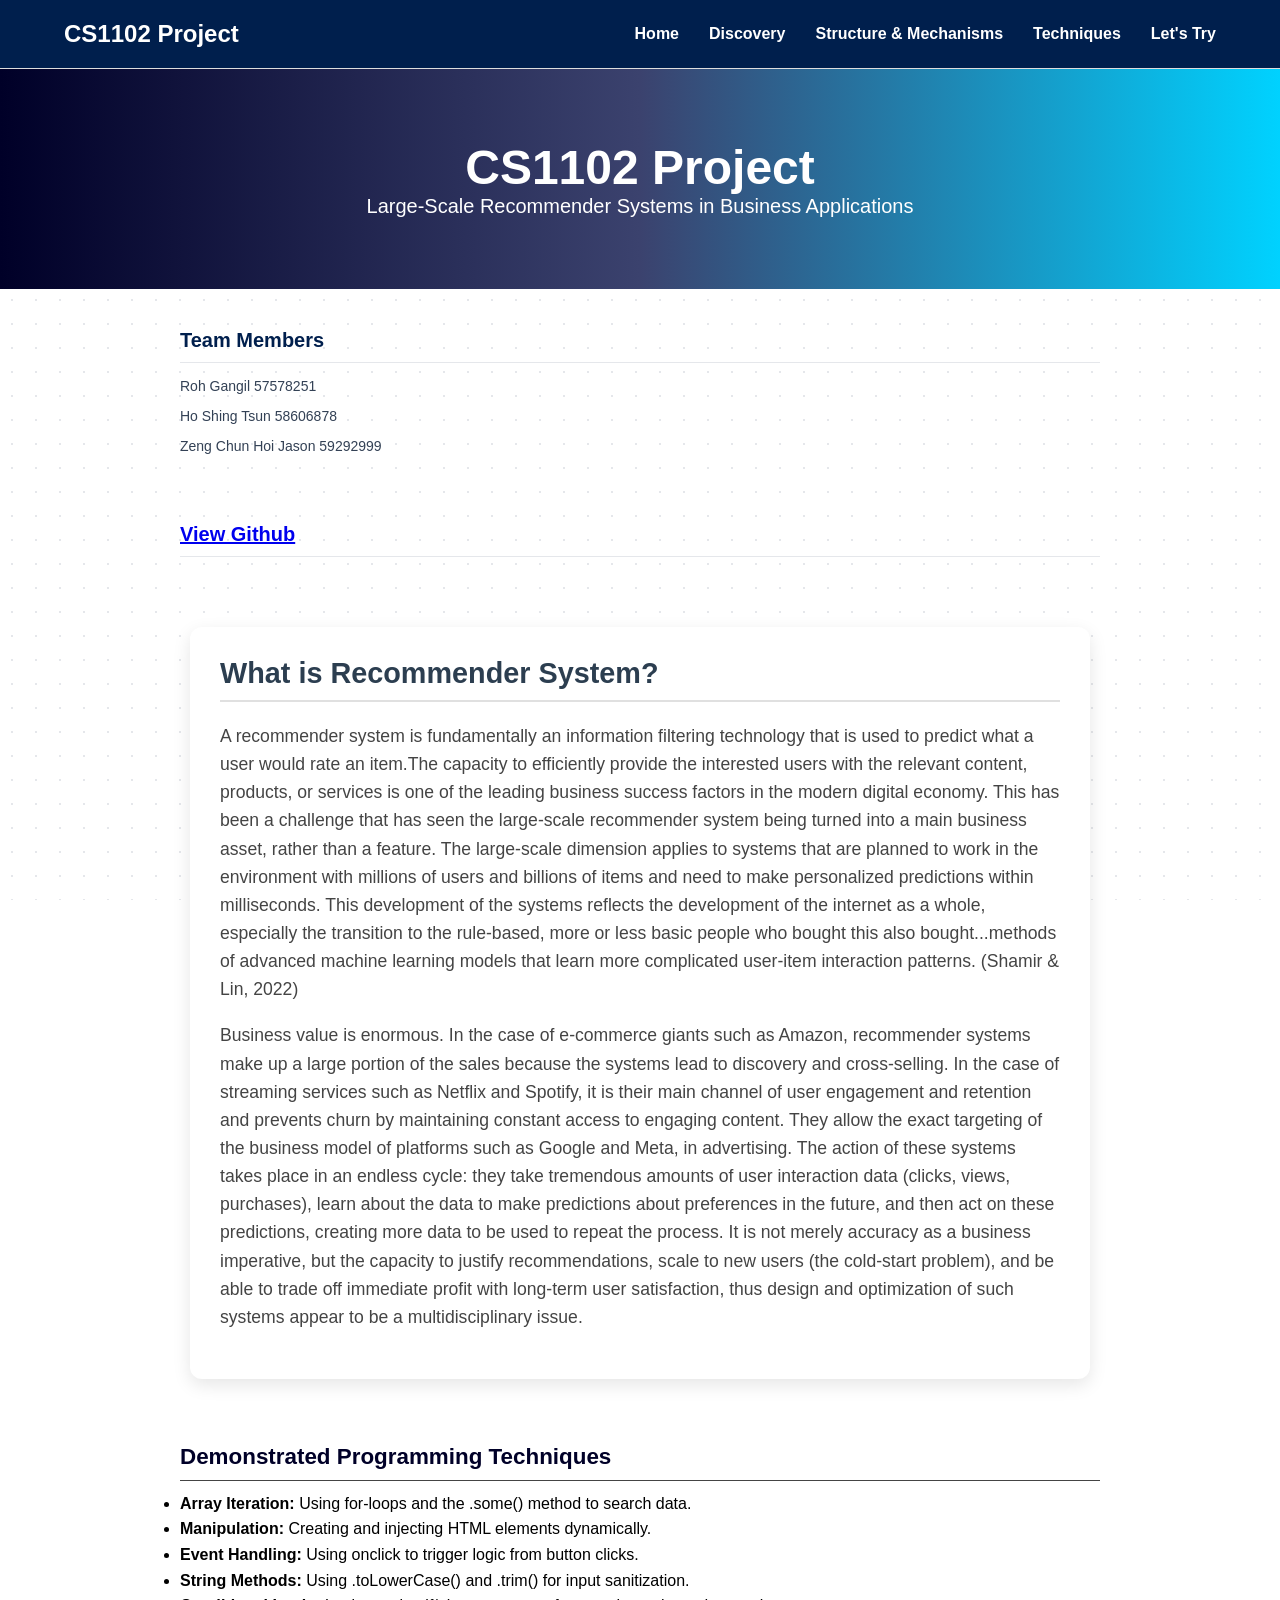
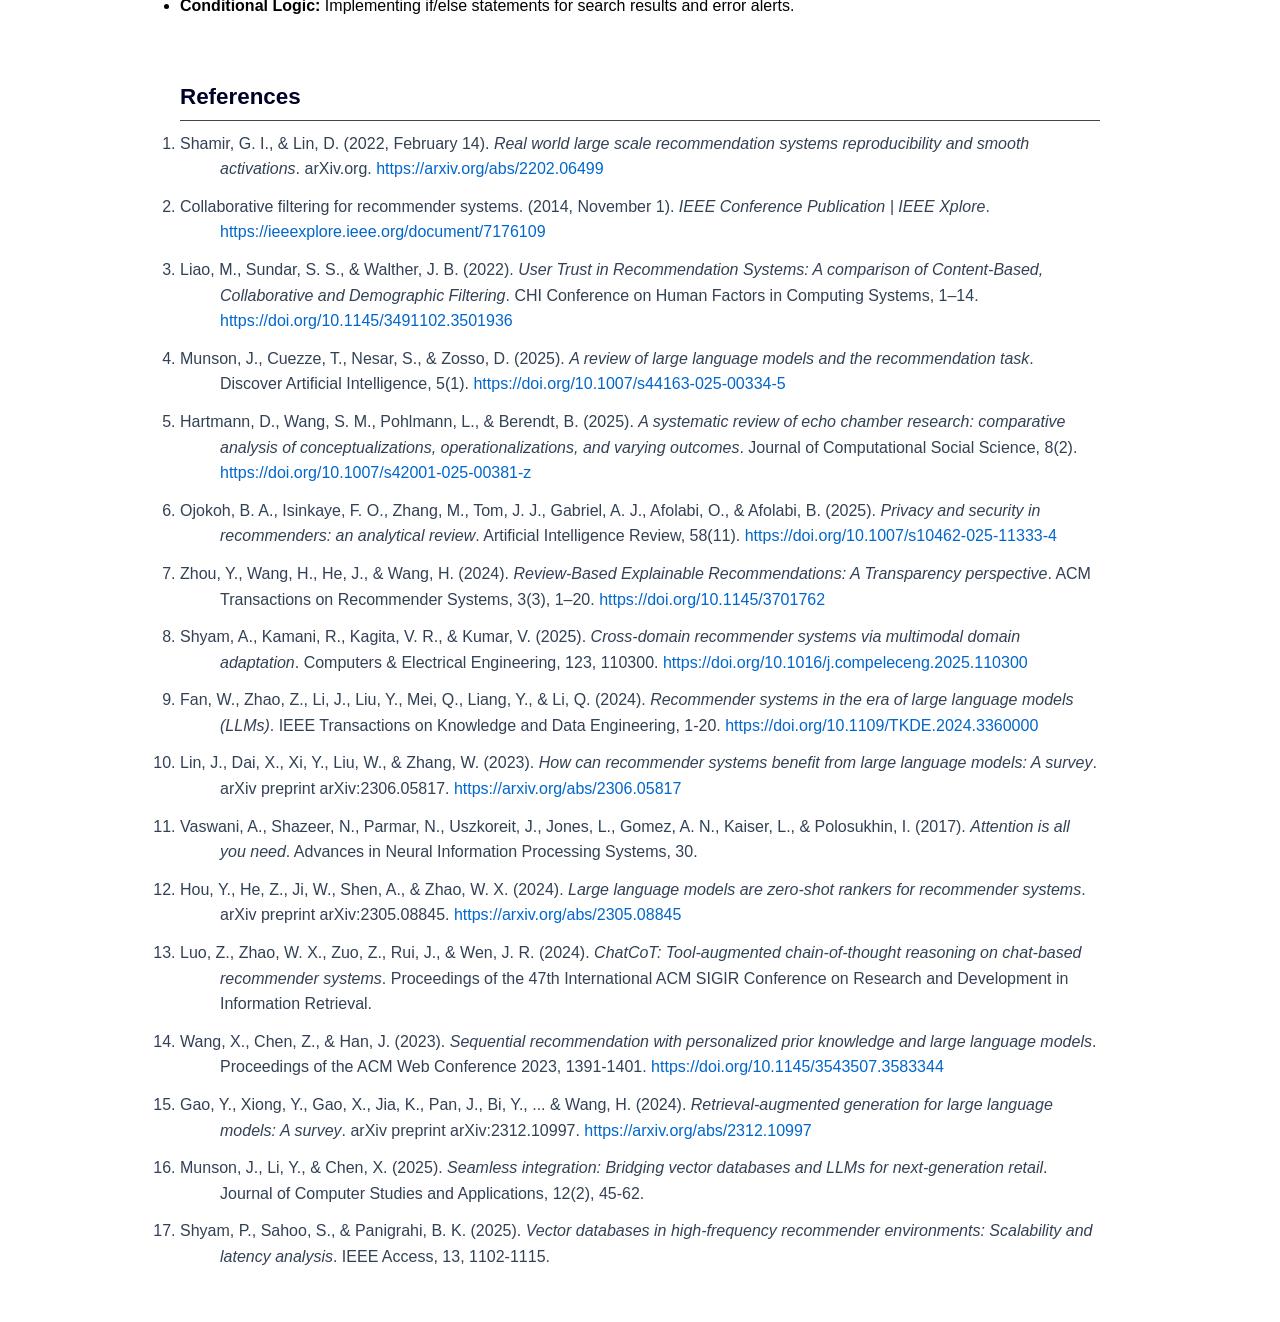
<file: index.html>
<!DOCTYPE html>
<html lang="zh-Hant">
<head>
    <meta charset="UTF-8">
    <title>CS1102 Project</title>
    <link rel="stylesheet" href="style.css">
        <style>

        body {
            margin: 0;
            padding: 0;
            background-color: #ffffff; 
            background-image: radial-gradient(#e5e7eb 1.5px, transparent 1.5px);
            background-size: 24px 24px;
            background-attachment: fixed;
            font-family: 'Segoe UI', system-ui, sans-serif;
        }

.hero-section {
    background: linear-gradient(90deg, 
        #000028, 
        #3b426e, 
        #00d2ff, 
        #3b426e, 
        #000028
    );
    
    background-size: 200% 100%;
    animation: heroFlow 10s linear infinite;

    height: 220px;
    display: flex;
    flex-direction: column;
    justify-content: center;
    align-items: center;
    color: white;
    text-align: center;
    padding: 20px;
    position: relative;
    overflow: hidden;
}

@keyframes heroFlow {
    from { background-position: 0% 0%; }
    to { background-position: -200% 0%; } 
}

.hero-section h1 {
    font-size: 3rem;
    margin: 0;
    background-color: #ffffff;
    font-weight: 800;
    background-size: 200% auto;
    background-clip: text;
    -webkit-text-fill-color: transparent;
}


.team-section, .references {
background: transparent;
max-width: 1000px;
margin: 20px auto;
padding: 20px 40px;

}

h2 { color: #000028; border-bottom: 1px solid #e5e7eb; padding-bottom: 10px; }

.member { padding: 5px 0; color: #334155; }

.references ol li { margin-bottom: 12px; color: #334155; }

.references a { color: #4c1d95; text-decoration: none; font-weight: 500; }

    </style>
</head>
<body>

<header class="nav-bar">
  <div class="logo">CS1102 Project</div>
  <nav class="menu-group">
    <a href="index.html" class="nav-item">Home</a>

    <div class="nav-item">
      Discovery
      <div class="dropdown-list">
        <a href="ethical.html">Ethical Problems</a>
        <a href="trend.html">Future Trends</a>
        <a href="insights.html">Our Insights</a>
      </div>
    </div> 

    <div class="nav-item">
      Structure & Mechanisms
      <div class="dropdown-list">
        <a href="mechanism1.html">Collaborative Filtering</a>
        <a href="mechanism2.html">Content-Based Filtering</a>
        <a href="llm.html">What's new?</a>
      </div>
</div>
      <div class = "nav-item">
        Techniques
        <div class="dropdown-list">
          <a href = "Approach.html">Tranditional Approaches</a href>
         <a href = "twostage.html">The Modern Two-Stage Pipeline</a href>
           <a href = "llmpower.html">LLM-Powered Innovation</a href>
           </div>
      </div>
      <a href="letstry.html" class="nav-item">Let's Try</a>
  </nav>
</header>

    <section class="hero-section">
    <h1>CS1102 Project</h1>
    <p>Large-Scale Recommender Systems in Business Applications</p>
</section>

    <section class="team-section">
    <h2>Team Members</h2>
    <div class="member">Roh Gangil 57578251 </div>
    <div class="member">Ho Shing Tsun 58606878 </div>
    <div class="member">Zeng Chun Hoi Jason 59292999 </div>
</section>

<section class = "team-section">
  <h2><a href="https://github.com/oioioi01/cs1102-project/tree/main ">View Github</a></h2>
  </section>
    
  <section class="content-mechanisms"> 
    <article>
      <h2>What is Recommender System?</h2>
      <p>
        A recommender system is fundamentally an information filtering technology that is used to predict what a user would rate an item.The capacity to efficiently provide the interested users with the relevant content, products, or services is one of the leading business success factors in the modern digital economy. This has been a challenge that has seen the large-scale recommender system being turned into a main business asset, rather than a feature. The large-scale dimension applies to systems that are planned to work in the environment with millions of users and billions of items and need to make personalized predictions within milliseconds. This development of the systems reflects the development of the internet as a whole, especially the transition to the rule-based, more or less basic people who bought this also bought...methods of advanced machine learning models that learn more complicated user-item interaction patterns. (Shamir & Lin, 2022) 
      </p>
      <p>
        Business value is enormous. In the case of e-commerce giants such as Amazon, recommender systems make up a large portion of the sales because the systems lead to discovery and cross-selling. In the case of streaming services such as Netflix and Spotify, it is their main channel of user engagement and retention and prevents churn by maintaining constant access to engaging content. They allow the exact targeting of the business model of platforms such as Google and Meta, in advertising. The action of these systems takes place in an endless cycle: they take tremendous amounts of user interaction data (clicks, views, purchases), learn about the data to make predictions about preferences in the future, and then act on these predictions, creating more data to be used to repeat the process. It is not merely accuracy as a business imperative, but the capacity to justify recommendations, scale to new users (the cold-start problem), and be able to trade off immediate profit with long-term user satisfaction, thus design and optimization of such systems appear to be a multidisciplinary issue.
      </p>
    </article>
  </section>
   
  <section class="references"> 
  <h2>Demonstrated Programming Techniques</h2>
<ul>
    <li><strong>Array Iteration:</strong> Using for-loops and the .some() method to search data.</li>
    <li><strong>Manipulation:</strong> Creating and injecting HTML elements dynamically.</li>
    <li><strong>Event Handling:</strong> Using onclick to trigger logic from button clicks.</li>
    <li><strong>String Methods:</strong> Using .toLowerCase() and .trim() for input sanitization.</li>
    <li><strong>Conditional Logic:</strong> Implementing if/else statements for search results and error alerts.</li>
</ul>
</section>

  <section class="references">
  <h2>References</h2>
  <ol>
    <li>
      Shamir, G. I., & Lin, D. (2022, February 14). <em>Real world large scale recommendation systems reproducibility and smooth activations</em>. arXiv.org. 
      <a href="https://arxiv.org/abs/2202.06499" target="_blank">https://arxiv.org/abs/2202.06499</a>
    </li>
    <li>
      Collaborative filtering for recommender systems. (2014, November 1). <em>IEEE Conference Publication | IEEE Xplore</em>. 
      <a href="https://ieeexplore.ieee.org/document/7176109" target="_blank">https://ieeexplore.ieee.org/document/7176109</a>
    </li>
    <li>
      Liao, M., Sundar, S. S., & Walther, J. B. (2022). <em>User Trust in Recommendation Systems: A comparison of Content-Based, Collaborative and Demographic Filtering</em>. CHI Conference on Human Factors in Computing Systems, 1–14. 
      <a href="https://doi.org/10.1145/3491102.3501936" target="_blank">https://doi.org/10.1145/3491102.3501936</a>
    </li>
    <li>
      Munson, J., Cuezze, T., Nesar, S., & Zosso, D. (2025). <em>A review of large language models and the recommendation task</em>. Discover Artificial Intelligence, 5(1). 
      <a href="https://doi.org/10.1007/s44163-025-00334-5" target="_blank">https://doi.org/10.1007/s44163-025-00334-5</a>
    </li>
    <li>
      Hartmann, D., Wang, S. M., Pohlmann, L., & Berendt, B. (2025). <em>A systematic review of echo chamber research: comparative analysis of conceptualizations, operationalizations, and varying outcomes</em>. Journal of Computational Social Science, 8(2). 
      <a href="https://doi.org/10.1007/s42001-025-00381-z" target="_blank">https://doi.org/10.1007/s42001-025-00381-z</a>
    </li>
    <li>
      Ojokoh, B. A., Isinkaye, F. O., Zhang, M., Tom, J. J., Gabriel, A. J., Afolabi, O., & Afolabi, B. (2025). <em>Privacy and security in recommenders: an analytical review</em>. Artificial Intelligence Review, 58(11). 
      <a href="https://doi.org/10.1007/s10462-025-11333-4" target="_blank">https://doi.org/10.1007/s10462-025-11333-4</a>
    </li>
    <li>
      Zhou, Y., Wang, H., He, J., & Wang, H. (2024). <em>Review-Based Explainable Recommendations: A Transparency perspective</em>. ACM Transactions on Recommender Systems, 3(3), 1–20. 
      <a href="https://doi.org/10.1145/3701762" target="_blank">https://doi.org/10.1145/3701762</a>
    </li>
    <li>
      Shyam, A., Kamani, R., Kagita, V. R., & Kumar, V. (2025). <em>Cross-domain recommender systems via multimodal domain adaptation</em>. Computers & Electrical Engineering, 123, 110300. 
      <a href="https://doi.org/10.1016/j.compeleceng.2025.110300" target="_blank">https://doi.org/10.1016/j.compeleceng.2025.110300</a>
    </li>
    <li>
      Fan, W., Zhao, Z., Li, J., Liu, Y., Mei, Q., Liang, Y., & Li, Q. (2024). <em>Recommender systems in the era of large language models (LLMs)</em>. IEEE Transactions on Knowledge and Data Engineering, 1-20. 
      <a href="https://doi.org/10.1109/TKDE.2024.3360000" target="_blank">https://doi.org/10.1109/TKDE.2024.3360000</a>
    </li>
    <li>
      Lin, J., Dai, X., Xi, Y., Liu, W., & Zhang, W. (2023). <em>How can recommender systems benefit from large language models: A survey</em>. arXiv preprint arXiv:2306.05817. 
      <a href="https://arxiv.org/abs/2306.05817" target="_blank">https://arxiv.org/abs/2306.05817</a>
    </li>
    <li>
      Vaswani, A., Shazeer, N., Parmar, N., Uszkoreit, J., Jones, L., Gomez, A. N., Kaiser, L., & Polosukhin, I. (2017). <em>Attention is all you need</em>. Advances in Neural Information Processing Systems, 30.
    </li>
    <li>
      Hou, Y., He, Z., Ji, W., Shen, A., & Zhao, W. X. (2024). <em>Large language models are zero-shot rankers for recommender systems</em>. arXiv preprint arXiv:2305.08845. 
      <a href="https://arxiv.org/abs/2305.08845" target="_blank">https://arxiv.org/abs/2305.08845</a>
    </li>
    <li>
      Luo, Z., Zhao, W. X., Zuo, Z., Rui, J., & Wen, J. R. (2024). <em>ChatCoT: Tool-augmented chain-of-thought reasoning on chat-based recommender systems</em>. Proceedings of the 47th International ACM SIGIR Conference on Research and Development in Information Retrieval.
    </li>
    <li>
      Wang, X., Chen, Z., & Han, J. (2023). <em>Sequential recommendation with personalized prior knowledge and large language models</em>. Proceedings of the ACM Web Conference 2023, 1391-1401. 
      <a href="https://doi.org/10.1145/3543507.3583344" target="_blank">https://doi.org/10.1145/3543507.3583344</a>
    </li>
    <li>
      Gao, Y., Xiong, Y., Gao, X., Jia, K., Pan, J., Bi, Y., ... & Wang, H. (2024). <em>Retrieval-augmented generation for large language models: A survey</em>. arXiv preprint arXiv:2312.10997. 
      <a href="https://arxiv.org/abs/2312.10997" target="_blank">https://arxiv.org/abs/2312.10997</a>
    </li>
    <li>
      Munson, J., Li, Y., & Chen, X. (2025). <em>Seamless integration: Bridging vector databases and LLMs for next-generation retail</em>. Journal of Computer Studies and Applications, 12(2), 45-62.
    </li>
    <li>
      Shyam, P., Sahoo, S., & Panigrahi, B. K. (2025). <em>Vector databases in high-frequency recommender environments: Scalability and latency analysis</em>. IEEE Access, 13, 1102-1115.
    </li>
  </ol>
</section>



</main>
</body>
</html>
</file>
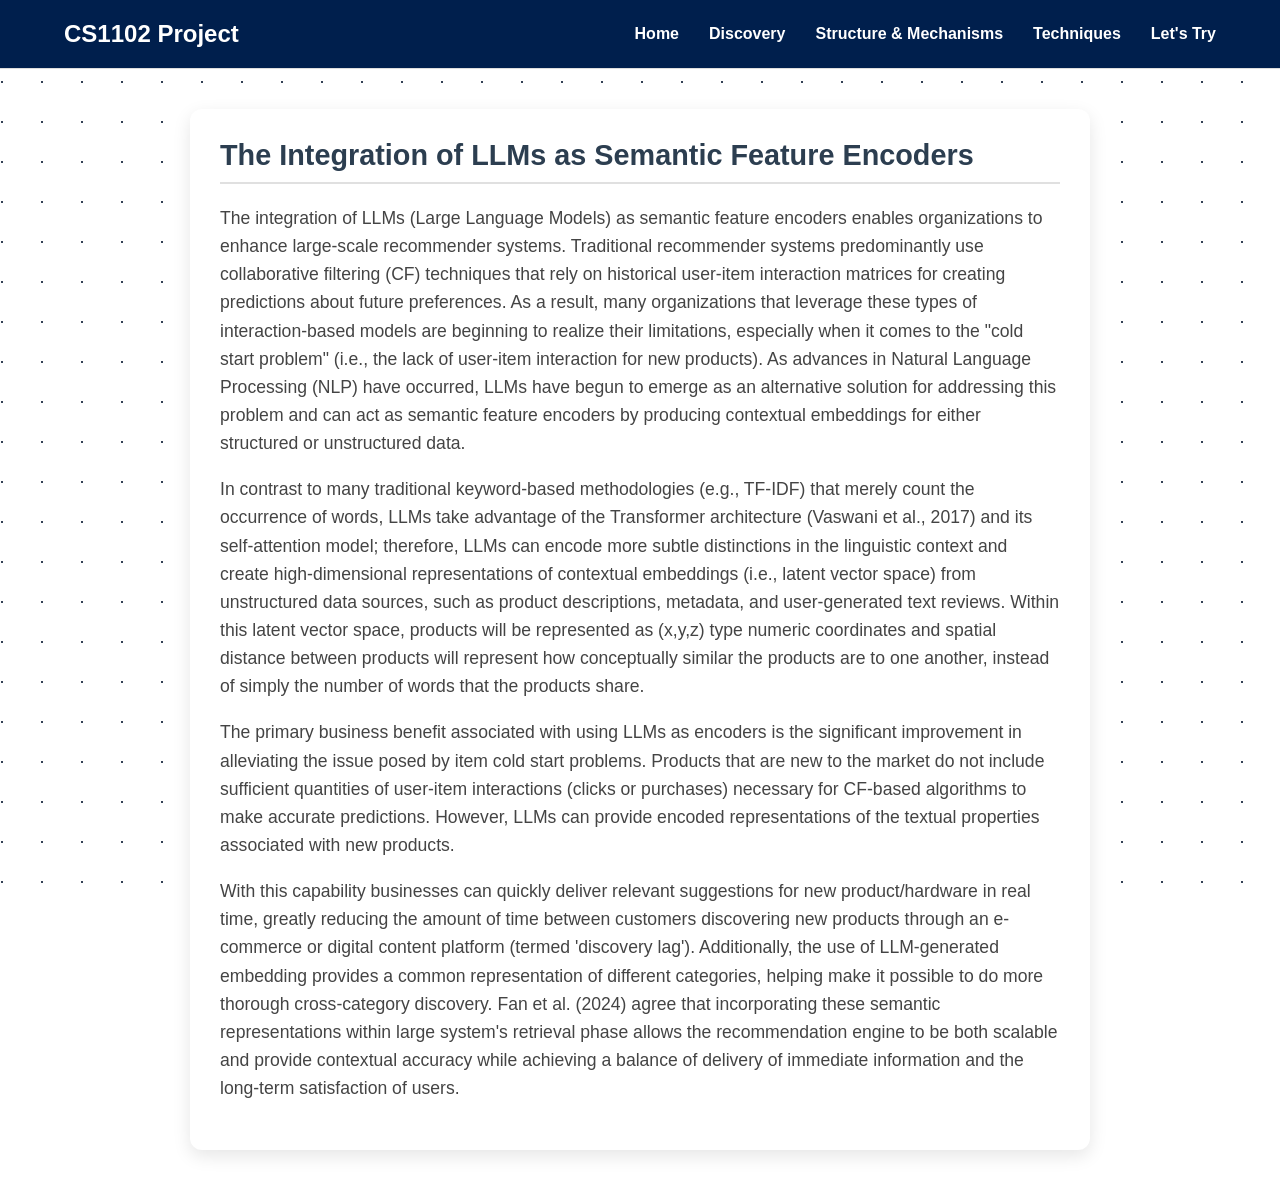
<file: Approach.html>
<!DOCTYPE html>
<html lang="zh-Hant">
<head>
    <meta charset="UTF-8">
    <title>CS1102 Project</title>
    <link rel="stylesheet" href="style.css">
    <style>
    body {
        margin: 0;
        background-color: #ffffff; 
       
        background-image: 
        radial-gradient(circle at 2px 2px, #334155 1px, transparent 0);
        background-size: 40px 40px, 40px 40px, 20px 20px;
        background-attachment: fixed;
        color: #f8fafc;
    }
    </style>
  </head>
<body>

<header class="nav-bar">
  <div class="logo">CS1102 Project</div>
  <nav class="menu-group">
    <a href="index.html" class="nav-item">Home</a>

    <div class="nav-item">
      Discovery
      <div class="dropdown-list">
        <a href="ethical.html">Ethical Problems</a>
        <a href="trend.html">Future Trends</a>
        <a href="insights.html">Our Insights</a>
      </div>
    </div> 

    <div class="nav-item">
      Structure & Mechanisms
      <div class="dropdown-list">
        <a href="mechanism1.html">Collaborative Filtering</a>
        <a href="mechanism2.html">Content-Based Filtering</a>
        <a href="llm.html">What's new?</a>
      </div>
</div>
      <div class = "nav-item">
        Techniques
        <div class="dropdown-list">
          <a href = "Approach.html">Tranditional Approaches</a href>
         <a href = "twostage.html">The Modern Two-Stage Pipeline</a href>
           <a href = "llmpower.html">LLM-Powered Innovation</a href>
           </div>
      </div>
      <a href="letstry.html" class="nav-item">Let's Try</a>
  </nav>
</header>


<section class="content-mechanisms"> 
    <article>
      <h2>The Integration of LLMs as Semantic Feature Encoders</h2>
      <p>
        The integration of LLMs (Large Language Models) as semantic feature encoders enables organizations to enhance large-scale recommender systems. Traditional recommender systems predominantly use collaborative filtering (CF) techniques that rely on historical user-item interaction matrices for creating predictions about future preferences. As a result, many organizations that leverage these types of interaction-based models are beginning to realize their limitations, especially when it comes to the "cold start problem" (i.e., the lack of user-item interaction for new products). As advances in Natural Language Processing (NLP) have occurred, LLMs have begun to emerge as an alternative solution for addressing this problem and can act as semantic feature encoders by producing contextual embeddings for either structured or unstructured data.
      </p>
      <p>
        In contrast to many traditional keyword-based methodologies (e.g., TF-IDF) that merely count the occurrence of words, LLMs take advantage of the Transformer architecture (Vaswani et al., 2017) and its self-attention model; therefore, LLMs can encode more subtle distinctions in the linguistic context and create high-dimensional representations of contextual embeddings (i.e., latent vector space) from unstructured data sources, such as product descriptions, metadata, and user-generated text reviews. Within this latent vector space, products will be represented as (x,y,z) type numeric coordinates and spatial distance between products will represent how conceptually similar the products are to one another, instead of simply the number of words that the products share.
      </p>
      <p>
        The primary business benefit associated with using LLMs as encoders is the significant improvement in alleviating the issue posed by item cold start problems. Products that are new to the market do not include sufficient quantities of user-item interactions (clicks or purchases) necessary for CF-based algorithms to make accurate predictions. However, LLMs can provide encoded representations of the textual properties associated with new products.
      </p>
      <p>
        With this capability businesses can quickly deliver relevant suggestions for new product/hardware in real time, greatly reducing the amount of time between customers discovering new products through an e-commerce or digital content platform (termed 'discovery lag'). Additionally, the use of LLM-generated embedding provides a common representation of different categories, helping make it possible to do more thorough cross-category discovery. Fan et al. (2024) agree that incorporating these semantic representations within large system's retrieval phase allows the recommendation engine to be both scalable and provide contextual accuracy while achieving a balance of delivery of immediate information and the long-term satisfaction of users.
    </p>
    </article>
  </section>
</body>
</html>
</file>
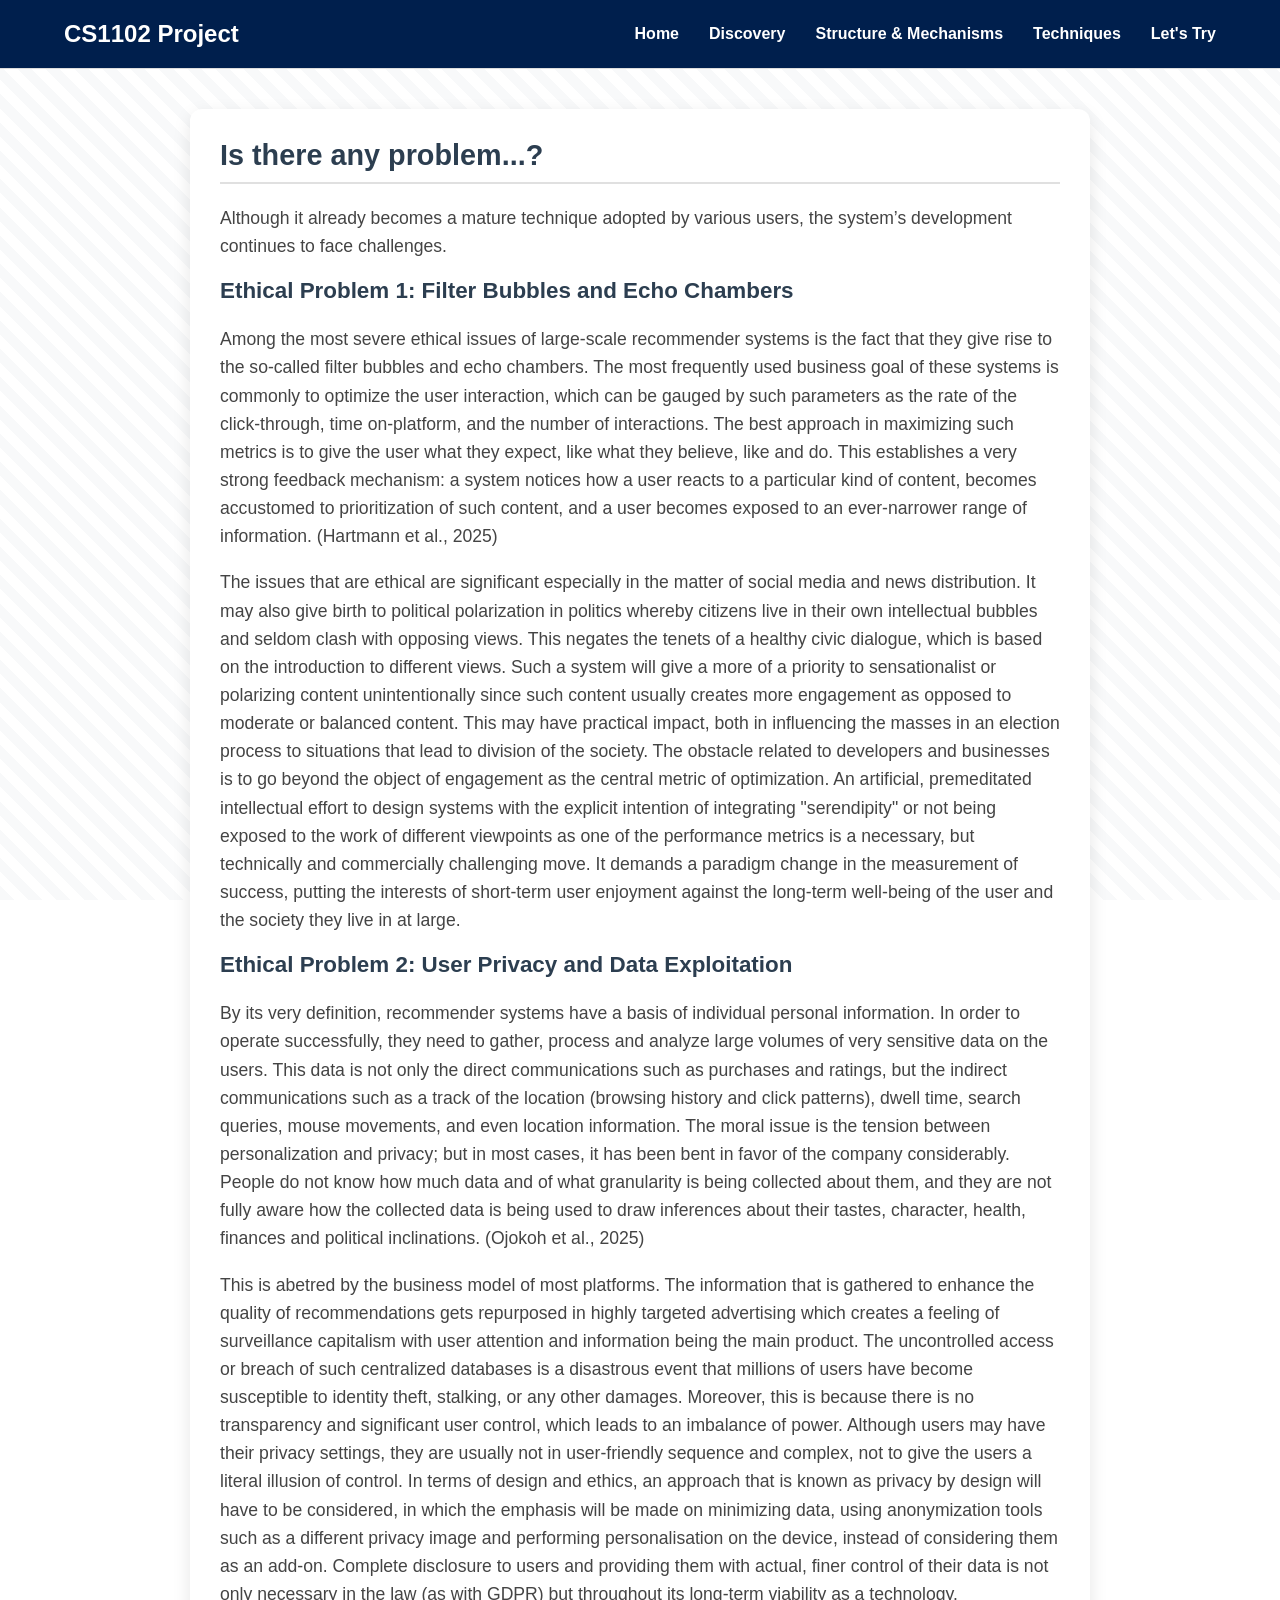
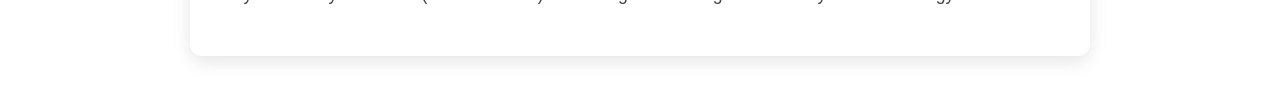
<file: ethical.html>
<!DOCTYPE html>
<html lang="zh-Hant">
<head>
    <meta charset="UTF-8">
    <title>CS1102 Project</title>
    <link rel="stylesheet" href="style.css">
    <style>

    body {
        margin: 0;
        padding: 0;
        background-color: #ffffff;
        background-image: repeating-linear-gradient(
            45deg,
            #f8f9fa,
            #f8f9fa 10px,
            #ffffff 10px,
            #ffffff 20px
        );
        background-attachment: fixed;
        font-family: Arial, sans-serif;
    }
    </style>
</head>
<body>

<header class="nav-bar">
  <div class="logo">CS1102 Project</div>
  <nav class="menu-group">
    <a href="index.html" class="nav-item">Home</a>

    <div class="nav-item">
      Discovery
      <div class="dropdown-list">
        <a href="ethical.html">Ethical Problems</a>
        <a href="trend.html">Future Trends</a>
        <a href="insights.html">Our Insights</a>
          
      </div>
    </div> 

    <div class="nav-item">
      Structure & Mechanisms
      <div class="dropdown-list">
        <a href="mechanism1.html">Collaborative Filtering</a>
        <a href="mechanism2.html">Content-Based Filtering</a>
        <a href="llm.html">What's new?</a>
      </div>
</div>
      <div class = "nav-item">
        Techniques
        <div class="dropdown-list">
          <a href = "Approach.html">Tranditional Approaches</a href>
         <a href = "twostage.html">The Modern Two-Stage Pipeline</a href>
           <a href = "llmpower.html">LLM-Powered Innovation </a href>
           </div>
      </div>
      <a href="letstry.html" class="nav-item">Let's Try</a>
  </nav>
</header>

<section class="content-mechanisms"> 
    <article>
      <h2>Is there any problem...?</h2>
      <p>
        Although it already becomes a mature technique adopted by various users, the system’s development continues to face challenges.
      </p>
      <h3>Ethical Problem 1: Filter Bubbles and Echo Chambers</h3>
      <p> Among the most severe ethical issues of large-scale recommender systems is the fact that they give rise to the so-called filter bubbles and echo chambers. The most frequently used business goal of these systems is commonly to optimize the user interaction, which can be gauged by such parameters as the rate of the click-through, time on-platform, and the number of interactions. The best approach in maximizing such metrics is to give the user what they expect, like what they believe, like and do. This establishes a very strong feedback mechanism: a system notices how a user reacts to a particular kind of content, becomes accustomed to prioritization of such content, and a user becomes exposed to an ever-narrower range of information. (Hartmann et al., 2025)</p>
      <p>The issues that are ethical are significant especially in the matter of social media and news distribution. It may also give birth to political polarization in politics whereby citizens live in their own intellectual bubbles and seldom clash with opposing views. This negates the tenets of a healthy civic dialogue, which is based on the introduction to different views. Such a system will give a more of a priority to sensationalist or polarizing content unintentionally since such content usually creates more engagement as opposed to moderate or balanced content. This may have practical impact, both in influencing the masses in an election process to situations that lead to division of the society. The obstacle related to developers and businesses is to go beyond the object of engagement as the central metric of optimization. An artificial, premeditated intellectual effort to design systems with the explicit intention of integrating "serendipity" or not being exposed to the work of different viewpoints as one of the performance metrics is a necessary, but technically and commercially challenging move. It demands a paradigm change in the measurement of success, putting the interests of short-term user enjoyment against the long-term well-being of the user and the society they live in at large. </p>
      <h3>Ethical Problem 2: User Privacy and Data Exploitation</h3>
      <p>By its very definition, recommender systems have a basis of individual personal information. In order to operate successfully, they need to gather, process and analyze large volumes of very sensitive data on the users. This data is not only the direct communications such as purchases and ratings, but the indirect communications such as a track of the location (browsing history and click patterns), dwell time, search queries, mouse movements, and even location information. The moral issue is the tension between personalization and privacy; but in most cases, it has been bent in favor of the company considerably. People do not know how much data and of what granularity is being collected about them, and they are not fully aware how the collected data is being used to draw inferences about their tastes, character, health, finances and political inclinations. (Ojokoh et al., 2025)</p>
      <p>This is abetred by the business model of most platforms. The information that is gathered to enhance the quality of recommendations gets repurposed in highly targeted advertising which creates a feeling of surveillance capitalism with user attention and information being the main product. The uncontrolled access or breach of such centralized databases is a disastrous event that millions of users have become susceptible to identity theft, stalking, or any other damages. Moreover, this is because there is no transparency and significant user control, which leads to an imbalance of power. Although users may have their privacy settings, they are usually not in user-friendly sequence and complex, not to give the users a literal illusion of control. In terms of design and ethics, an approach that is known as privacy by design will have to be considered, in which the emphasis will be made on minimizing data, using anonymization tools such as a different privacy image and performing personalisation on the device, instead of considering them as an add-on. Complete disclosure to users and providing them with actual, finer control of their data is not only necessary in the law (as with GDPR) but throughout its long-term viability as a technology.</p>
 
    </article>
  </section>


</body>
</html>

</body>
</html>
</file>
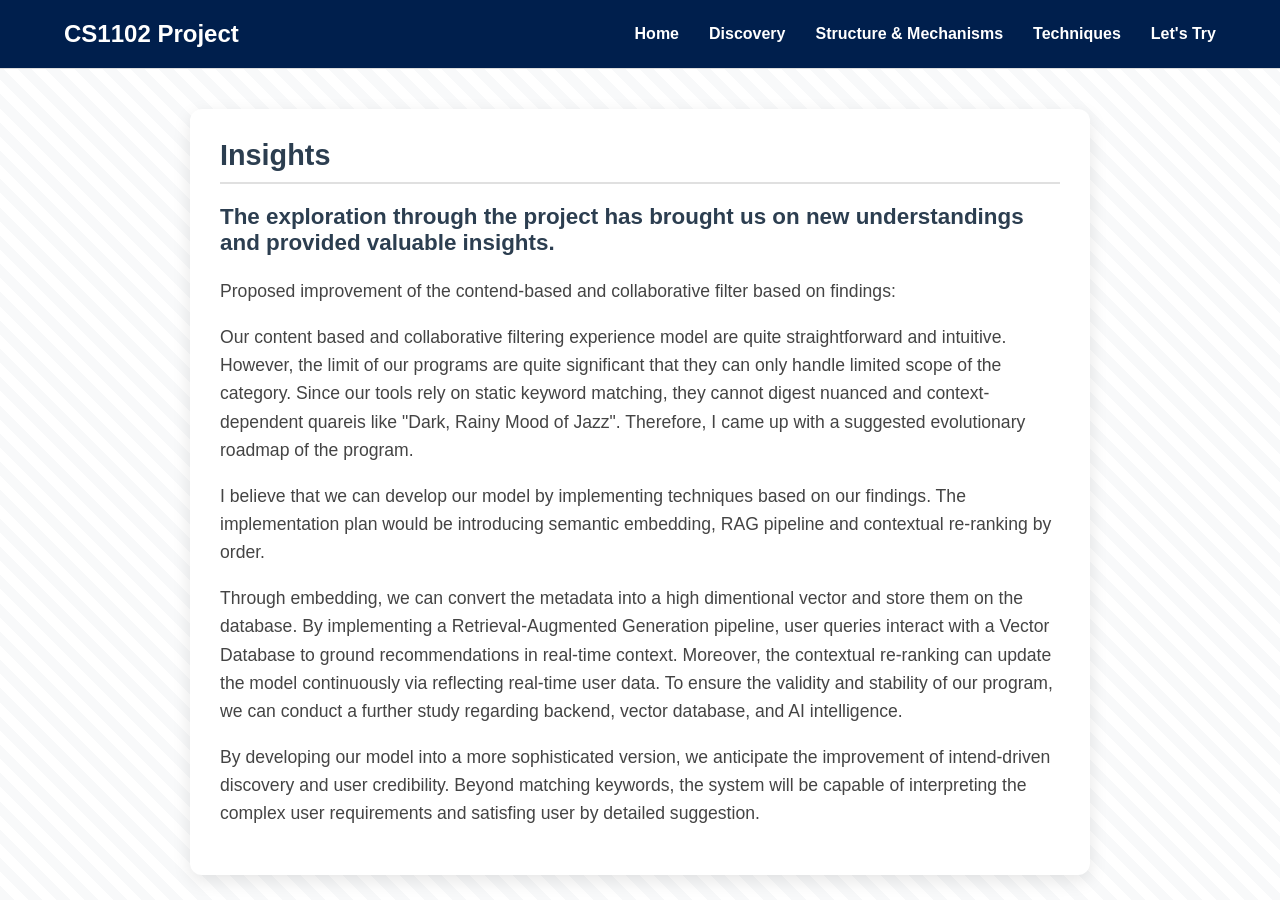
<file: insights.html>
<!DOCTYPE html>
<html lang="zh-Hant">
<head>
    <meta charset="UTF-8">
    <title>CS1102 Project</title>
    <link rel="stylesheet" href="style.css">
</head>
        <style>

    body {
        margin: 0;
        padding: 0;
        background-color: #ffffff;
        background-image: repeating-linear-gradient(
            45deg,
            #f8f9fa,
            #f8f9fa 10px,
            #ffffff 10px,
            #ffffff 20px
        );
        background-attachment: fixed;
        font-family: Arial, sans-serif;
    }
    </style>
<body>

<header class="nav-bar">
  <div class="logo">CS1102 Project</div>
  <nav class="menu-group">
    <a href="index.html" class="nav-item">Home</a>

    <div class="nav-item">
      Discovery
      <div class="dropdown-list">
        <a href="ethical.html">Ethical Problems</a>
        <a href="trend.html">Future Trends</a>
        <a href="insights.html">Our Insights</a>
      </div>
    </div> 

    <div class="nav-item">
      Structure & Mechanisms
      <div class="dropdown-list">
        <a href="mechanism1.html">Collaborative Filtering</a>
        <a href="mechanism2.html">Content-Based Filtering</a>
        <a href="llm.html">What's new?</a>
      </div>
</div>
      <div class = "nav-item">
        Techniques
        <div class="dropdown-list">
          <a href = "Approach.html">Tranditional Approaches</a>
         <a href = "twostage.html">The Modern Two-Stage Pipeline</a>
           <a href = "llmpower.html">LLM-Powered Innovation</a>
           </div>
      </div>
      <a href="letstry.html" class="nav-item">Let's Try</a>

  </nav>
</header>


<section class="content-mechanisms"> 
     <article>
      <h2>Insights</h2>
    <h3>The exploration through the project has brought us on new understandings and provided valuable insights.</h3>
      <p>
        Proposed improvement of the contend-based and collaborative filter based on findings:
      </p>
         <p>
         Our content based and collaborative filtering experience model are quite straightforward and intuitive. 
However, the limit of our programs are quite significant that they can only handle limited scope of the category.
Since our tools rely on static keyword matching, they cannot digest nuanced and context-dependent quareis like "Dark, Rainy Mood of Jazz".
Therefore, I came up with a suggested evolutionary roadmap of the program.
         </p>
        <p>
            I believe that we can develop our model by implementing techniques based on our findings.
The implementation plan would be introducing semantic embedding, RAG pipeline and contextual re-ranking by order.
        </p>
         <p>
             Through embedding, we can convert the metadata into a high dimentional vector and store them on the database.
By implementing a Retrieval-Augmented Generation pipeline, user queries interact with a Vector Database to ground recommendations in real-time context.
Moreover, the contextual re-ranking can update the model continuously via reflecting real-time user data.
To ensure the validity and stability of our program, we can conduct a further study regarding backend, vector database, and AI intelligence.
         </p>
         <p>
             By developing our model into a more sophisticated version, we anticipate the improvement of intend-driven discovery and user credibility.
Beyond matching keywords, the system will be capable of interpreting the complex user requirements and satisfing user by detailed suggestion.
         </p>
        
      </article>
        </section>


</body>
</html>

</body>
</html>
</file>
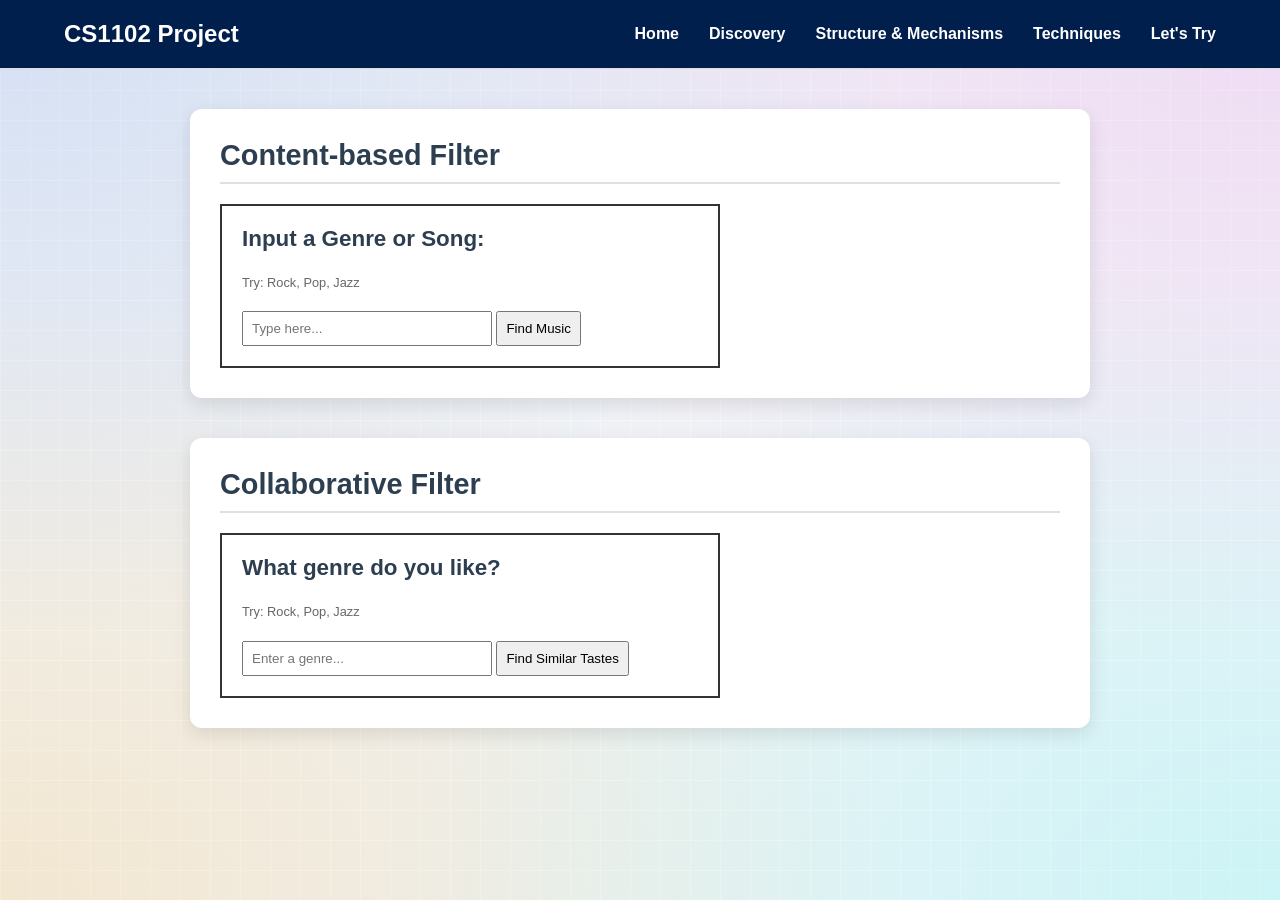
<file: letstry.html>
<!DOCTYPE html>
<html lang="zh-Hant">
<head>
    <meta charset="UTF-8">
    <title>CS1102 Project</title>
    <link rel="stylesheet" href="style.css">
    <style>
body {
            margin: 0;
            padding: 0;
            min-height: 100vh;
            background-color: #f0f2f5;
            /* Creating soft, flowing blobs of color */
            background-image: 
                radial-gradient(at 0% 0%, rgba(100, 149, 237, 0.2) 0px, transparent 50%),
                radial-gradient(at 100% 0%, rgba(238, 130, 238, 0.2) 0px, transparent 50%),
                radial-gradient(at 100% 100%, rgba(0, 255, 255, 0.15) 0px, transparent 50%),
                radial-gradient(at 0% 100%, rgba(255, 165, 0, 0.15) 0px, transparent 50%),
                /* Adding a subtle technical grid overlay */
                linear-gradient(rgba(255,255,255,0.4) 1px, transparent 1px),
                linear-gradient(90deg, rgba(255,255,255,0.4) 1px, transparent 1px);
            background-size: 100% 100%, 100% 100%, 100% 100%, 100% 100%, 30px 30px, 30px 30px;
            background-attachment: fixed;
            font-family: 'Segoe UI', Tahoma, Geneva, Verdana, sans-serif;
            color: #1a202c;
        }
        </style>
</head>
<body>

<header class="nav-bar">
  <div class="logo">CS1102 Project</div>
  <nav class="menu-group">
    <a href="index.html" class="nav-item">Home</a>

    <div class="nav-item">
      Discovery
      <div class="dropdown-list">
        <a href="ethical.html">Ethical Problems</a>
        <a href="trend.html">Future Trends</a>
          <a href="insights.html">Our Insights</a>
      </div>
    </div> 

    <div class="nav-item">
      Structure & Mechanisms
      <div class="dropdown-list">
        <a href="mechanism1.html">Collaborative Filtering</a>
        <a href="mechanism2.html">Content-Based Filtering</a>
        <a href="llm.html">What's new?</a>
      </div>
</div>
      <div class = "nav-item">
        Techniques
        <div class="dropdown-list">
          <a href = "Approach.html">Tranditional Approaches</a href>
         <a href = "twostage.html">The Modern Two-Stage Pipeline</a href>
           <a href = "llmpower.html">LLM-Powered Innovation</a href>
           </div>
      </div>
      <a href="letstry.html" class="nav-item">Let's Try</a>
  </nav>
</header>

<section class="content-mechanisms">
    <h2>Content-based Filter</h2>
<body>
    <div class="main-card">
        <h3>Input a Genre or Song:</h3>
        <p style="font-size: 0.8em; color: #666;">Try: Rock, Pop, Jazz</p>
        
        <input type="text" id="userInput" placeholder="Type here...">
        <button onclick="getRecommendation()">Find Music</button>

        <div id="result-area">
            <h4>Recommended for you:</h4>
            <div id="output"></div>
        </div>
    </div>

    <script>
        const songData = [
            { title: "Bohemian Rhapsody", genre: "Rock" },
            { title: "Hotel California", genre: "Rock" },
            { title: "Billie Jean", genre: "Pop" },
            { title: "Take Five", genre: "Jazz" },
            { title: "So What", genre: "Jazz" }
        ];

        function getRecommendation() {
            const input = document.getElementById("userInput").value.toLowerCase();
            const outputDiv = document.getElementById("output");
            const resultArea = document.getElementById("result-area");
            
            // Clear previous results
            outputDiv.innerHTML = "";
            let found = false;

            // Logic: Loop through data and find matches
            for (let i = 0; i < songData.length; i++) {
                // If the input matches the genre OR the song title
                if (songData[i].genre.toLowerCase() === input || 
                    songData[i].title.toLowerCase().includes(input)) {
                    
                    const p = document.createElement("p");
                    p.className = "recommendation-item";
                    p.innerText = "-> " + songData[i].title + " (" + songData[i].genre + ")";
                    outputDiv.appendChild(p);
                    found = true;
                }
            }

            if (found) {
                resultArea.style.display = "block";
            } else {
                alert("No match found! Try 'Rock', 'Pop' or 'Jazz'.");
                resultArea.style.display = "none";
            }
        }
    </script>
    </section>
    <section class="content-mechanisms">
    <h2>Collaborative Filter</h2>
    <div class="main-card">
        <h3>What genre do you like?</h3>
        <p style="font-size: 0.8em; color: #666;">Try: Rock, Pop, Jazz</p>
        
        <input type="text" id="collabInput" placeholder="Enter a genre...">
        <button onclick="getCollaborativeGenre()">Find Similar Tastes</button>

        <div id="collab-result-area" style="display:none; margin-top:20px; border-top:1px solid #ccc; padding-top:10px;">
            <h4>Recommended for you:</h4>
            <p id="matchText" class="user-note"></p>
            <div id="collab-output"></div>
        </div>
    </div>

    <script>
        const userDatabase = [
            { name: "Alice", genres: ["Rock", "Metal", "Indie"] },
            { name: "Bob", genres: ["Pop", "R&B", "Dance"] },
            { name: "Diana", genres: ["Jazz", "Classical", "Blues"] }
        ];

        function getCollaborativeGenre() {
            // Using the new unique IDs
            const input = document.getElementById("collabInput").value.toLowerCase().trim();
            const outputDiv = document.getElementById("collab-output");
            const resultArea = document.getElementById("collab-result-area");
            const matchText = document.getElementById("matchText");
            
            outputDiv.innerHTML = ""; 
            let foundUser = null;

            for (let i = 0; i < userDatabase.length; i++) {
                if (userDatabase[i].genres.some(g => g.toLowerCase() === input)) {
                    foundUser = userDatabase[i];
                    break; 
                }
            }

            if (foundUser) {
                resultArea.style.display = "block";
                matchText.innerText = "Because similar users (" + foundUser.name + ") liked your genre, they also recommend:";

                for (let j = 0; j < foundUser.genres.length; j++) {
                    const genre = foundUser.genres[j];
                    if (genre.toLowerCase() !== input) {
                        const p = document.createElement("p");
                        p.className = "recommendation-item";
                        p.innerText = "-> " + genre;
                        outputDiv.appendChild(p);
                    }
                }
            } else {
                alert("No user data for that genre! Try 'Pop', 'Rock' or 'Jazz'.");
                resultArea.style.display = "none";
            }
        }
    </script>
    </section>
</body>
</html>


</body>
</html>
</file>
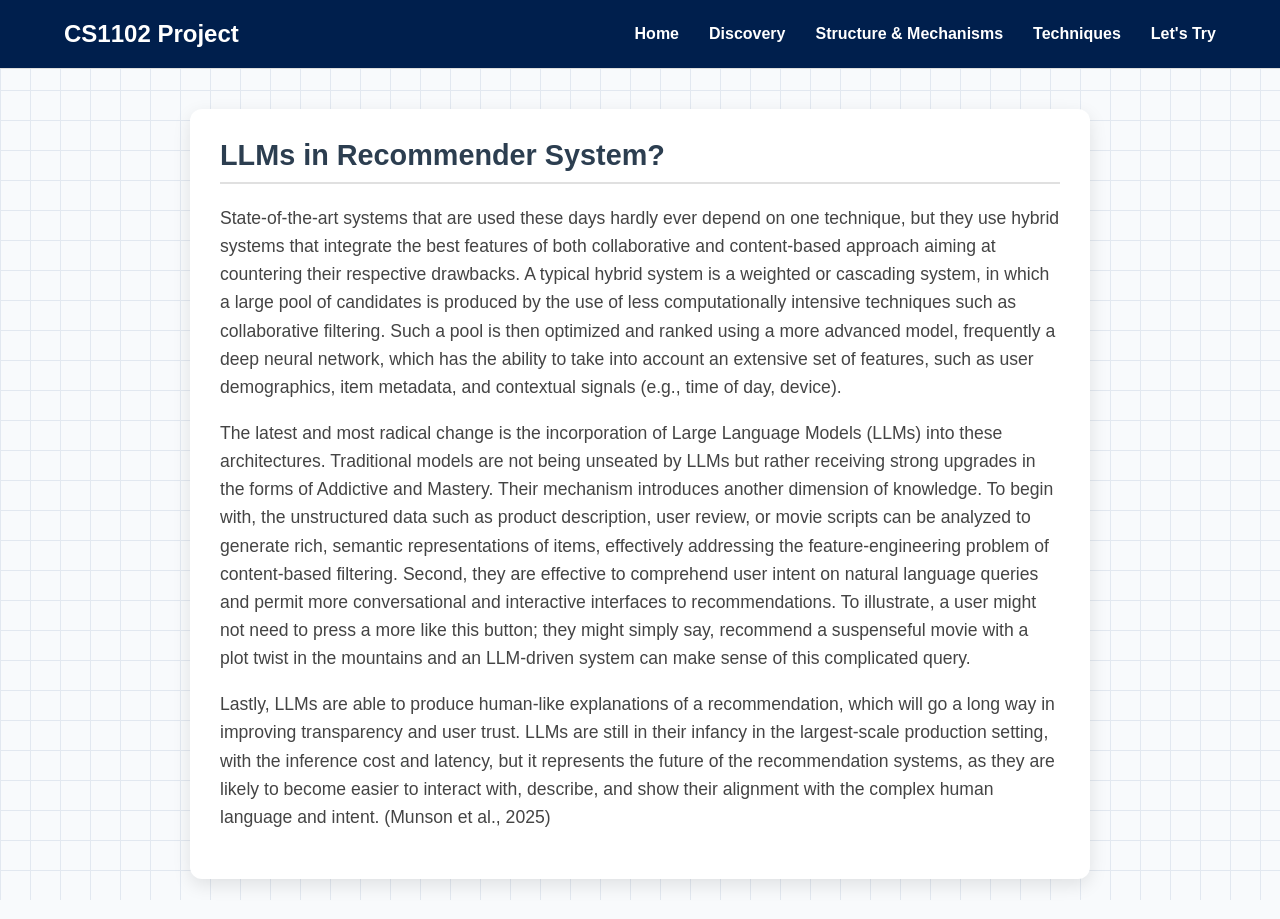
<file: llm.html>
<!DOCTYPE html>
<html lang="zh-Hant">
<head>
    <meta charset="UTF-8">
    <title>CS1102 Project</title>
    <link rel="stylesheet" href="style.css">
        <style>     
        body {
            margin: 0;
            padding: 0;
            background-color: #f8fafc; 
            
            background-image: 
                linear-gradient(#e2e8f0 1px, transparent 1px),
                linear-gradient(90deg, #e2e8f0 1px, transparent 1px);
            background-size: 30px 30px;
            background-attachment: fixed;
            font-family: -apple-system, BlinkMacSystemFont, "Segoe UI", Roboto, sans-serif;
        }
        </style>
</head>
<body>

<header class="nav-bar">
  <div class="logo">CS1102 Project</div>
  <nav class="menu-group">
    <a href="index.html" class="nav-item">Home</a>

    <div class="nav-item">
      Discovery
      <div class="dropdown-list">
        <a href="ethical.html">Ethical Problems</a>
        <a href="trend.html">Future Trends</a>
          <a href="insights.html">Our Insights</a>
      </div>
    </div> 

    <div class="nav-item">
      Structure & Mechanisms
      <div class="dropdown-list">
        <a href="mechanism1.html">Collaborative Filtering</a>
        <a href="mechanism2.html">Content-Based Filtering</a>
        <a href="llm.html">What's new?</a>
      </div>
</div>
      <div class = "nav-item">
        Techniques
        <div class="dropdown-list">
          <a href = "Approach.html">Tranditional Approaches</a href>
         <a href = "twostage.html">The Modern Two-Stage Pipeline</a href>
           <a href = "llmpower.html">LLM-Powered Innovation</a href>
           </div>
      </div>
      <a href="letstry.html" class="nav-item">Let's Try</a>
  </nav>
</header>


    <section class="content-mechanisms"> 
    <article>
      <h2>LLMs in Recommender System?</h2>
      <p>
    State-of-the-art systems that are used these days hardly ever depend on one technique, but they use hybrid systems that integrate the best features of both collaborative and content-based approach aiming at countering their respective drawbacks. A typical hybrid system is a weighted or cascading system, in which a large pool of candidates is produced by the use of less computationally intensive techniques such as collaborative filtering. Such a pool is then optimized and ranked using a more advanced model, frequently a deep neural network, which has the ability to take into account an extensive set of features, such as user demographics, item metadata, and contextual signals (e.g., time of day, device).
      </p>
      <p>
    The latest and most radical change is the incorporation of Large Language Models (LLMs) into these architectures. Traditional models are not being unseated by LLMs but rather receiving strong upgrades in the forms of Addictive and Mastery. Their mechanism introduces another dimension of knowledge. To begin with, the unstructured data such as product description, user review, or movie scripts can be analyzed to generate rich, semantic representations of items, effectively addressing the feature-engineering problem of content-based filtering. Second, they are effective to comprehend user intent on natural language queries and permit more conversational and interactive interfaces to recommendations. To illustrate, a user might not need to press a more like this button; they might simply say, recommend a suspenseful movie with a plot twist in the mountains and an LLM-driven system can make sense of this complicated query.
      </p>
      <p>
    Lastly, LLMs are able to produce human-like explanations of a recommendation, which will go a long way in improving transparency and user trust. LLMs are still in their infancy in the largest-scale production setting, with the inference cost and latency, but it represents the future of the recommendation systems, as they are likely to become easier to interact with, describe, and show their alignment with the complex human language and intent. (Munson et al., 2025)
      </p>
    </article>
  </section>

</body>
</html>
</file>
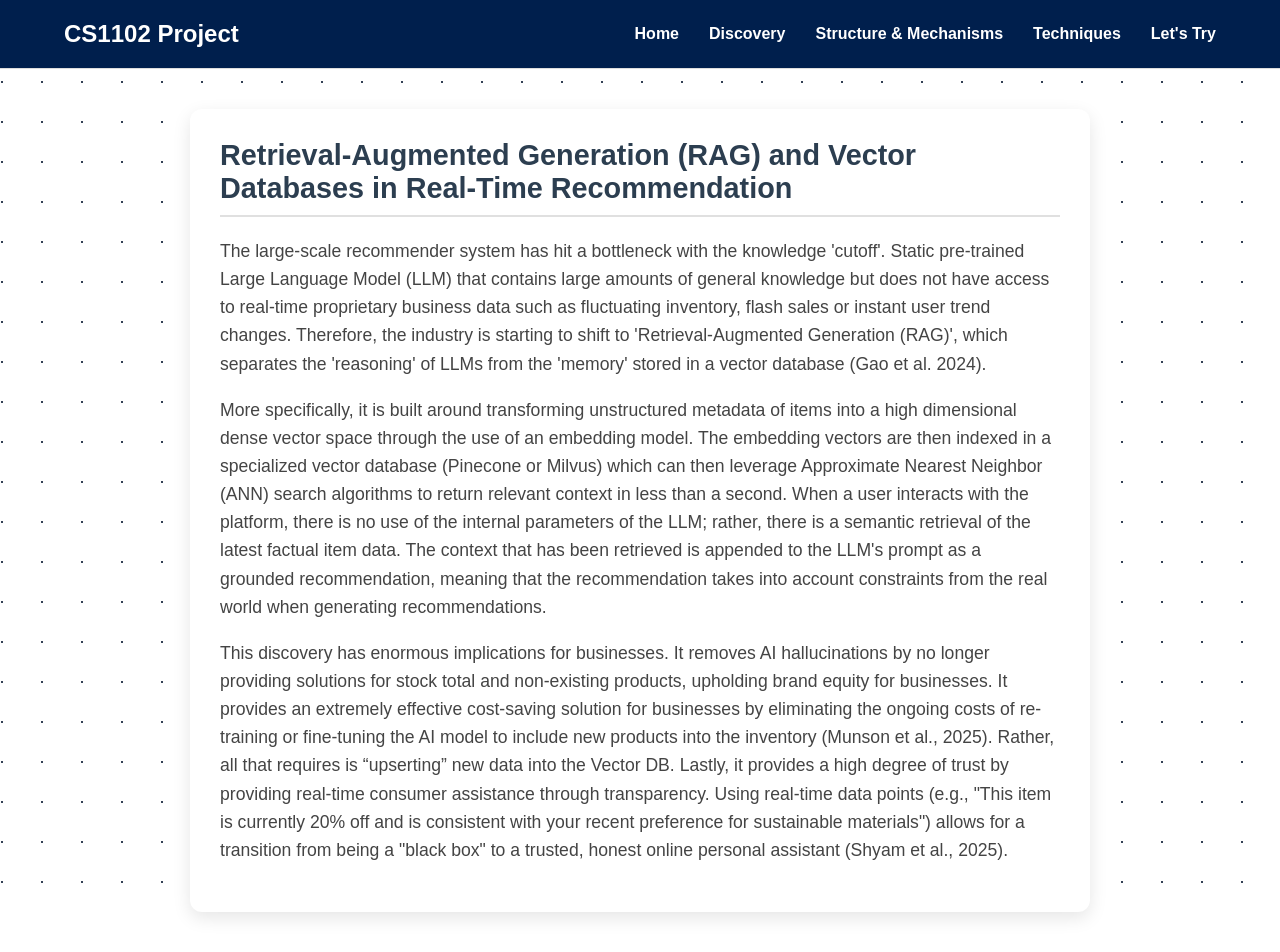
<file: llmpower.html>
<!DOCTYPE html>
<html lang="zh-Hant">
<head>
    <meta charset="UTF-8">
    <title>CS1102 Project</title>
    <link rel="stylesheet" href="style.css">
        <style>
    body {
        margin: 0;
        background-color: #ffffff; 
       
        background-image: 
        radial-gradient(circle at 2px 2px, #334155 1px, transparent 0);
        background-size: 40px 40px, 40px 40px, 20px 20px;
        background-attachment: fixed;
        color: #f8fafc;
    }
    </style>
</head>
<body>

<header class="nav-bar">
  <div class="logo">CS1102 Project</div>
  <nav class="menu-group">
    <a href="index.html" class="nav-item">Home</a>

    <div class="nav-item">
      Discovery
      <div class="dropdown-list">
        <a href="ethical.html">Ethical Problems</a>
        <a href="trend.html">Future Trends</a>
          <a href="insights.html">Our Insights</a>
      </div>
    </div> 

    <div class="nav-item">
      Structure & Mechanisms
      <div class="dropdown-list">
        <a href="mechanism1.html">Collaborative Filtering</a>
        <a href="mechanism2.html">Content-Based Filtering</a>
        <a href="llm.html">What's new?</a>
      </div>
</div>
      <div class = "nav-item">
        Techniques
        <div class="dropdown-list">
          <a href = "Approach.html">Tranditional Approaches</a href>
         <a href = "twostage.html">The Modern Two-Stage Pipeline</a href>
           <a href = "llmpower.html">LLM-Powered Innovation</a href>
           </div>
      </div>
      <a href="letstry.html" class="nav-item">Let's Try</a>
  </nav>
</header>



<section class="content-mechanisms"> 
    <article>
      <h2>Retrieval-Augmented Generation (RAG) and Vector Databases in Real-Time Recommendation</h2>
      <p>
        The large-scale recommender system has hit a bottleneck with the knowledge 'cutoff'. Static pre-trained Large Language Model (LLM) that contains large amounts of general knowledge but does not have access to real-time proprietary business data such as fluctuating inventory, flash sales or instant user trend changes. Therefore, the industry is starting to shift to 'Retrieval-Augmented Generation (RAG)', which separates the 'reasoning' of LLMs from the 'memory' stored in a vector database (Gao et al. 2024).
    </p>
      <p>
        More specifically, it is built around transforming unstructured metadata of items into a high dimensional dense vector space through the use of an embedding model. The embedding vectors are then indexed in a specialized vector database (Pinecone or Milvus) which can then leverage Approximate Nearest Neighbor (ANN) search algorithms to return relevant context in less than a second. When a user interacts with the platform, there is no use of the internal parameters of the LLM; rather, there is a semantic retrieval of the latest factual item data. The context that has been retrieved is appended to the LLM's prompt as a grounded recommendation, meaning that the recommendation takes into account constraints from the real world when generating recommendations.
      </p>
      <p>
        This discovery has enormous implications for businesses. It removes AI hallucinations by no longer providing solutions for stock total and non-existing products, upholding brand equity for businesses. It provides an extremely effective cost-saving solution for businesses by eliminating the ongoing costs of re-training or fine-tuning the AI model to include new products into the inventory (Munson et al., 2025). Rather, all that requires is “upserting” new data into the Vector DB. Lastly, it provides a high degree of trust by providing real-time consumer assistance through transparency. Using real-time data points (e.g., "This item is currently 20% off and is consistent with your recent preference for sustainable materials") allows for a transition from being a "black box" to a trusted, honest online personal assistant (Shyam et al., 2025).
      </p>
    </article>
  </section>
</body>
</html>
</file>
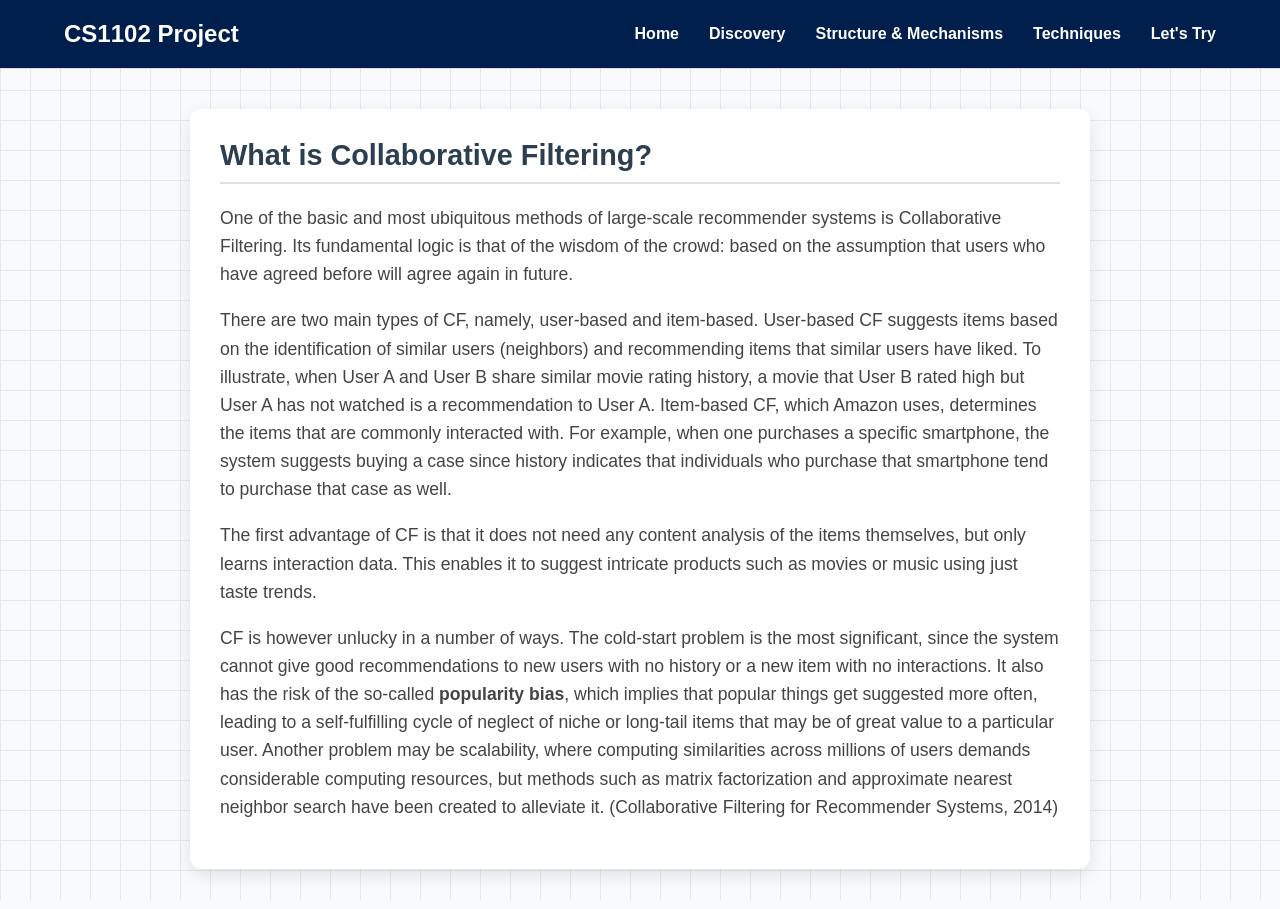
<file: mechanism1.html>
<!DOCTYPE html>
<html lang="zh-Hant">
<head>
    <meta charset="UTF-8">
    <title>CS1102 Project</title>
    <link rel="stylesheet" href="style.css">
    <style>     
        body {
            margin: 0;
            padding: 0;
            background-color: #f8fafc; 
            
            background-image: 
                linear-gradient(#e2e8f0 1px, transparent 1px),
                linear-gradient(90deg, #e2e8f0 1px, transparent 1px);
            background-size: 30px 30px;
            background-attachment: fixed;
            font-family: -apple-system, BlinkMacSystemFont, "Segoe UI", Roboto, sans-serif;
        }
        </style>
</head>
<body>

<header class="nav-bar">
  <div class="logo">CS1102 Project</div>
  <nav class="menu-group">
    <a href="index.html" class="nav-item">Home</a>

    <div class="nav-item">
      Discovery
      <div class="dropdown-list">
        <a href="ethical.html">Ethical Problems</a>
        <a href="trend.html">Future Trends</a>
          <a href="insights.html">Our Insights</a>
      </div>
    </div> 

    <div class="nav-item">
      Structure & Mechanisms
      <div class="dropdown-list">
        <a href="mechanism1.html">Collaborative Filtering</a>
        <a href="mechanism2.html">Content-Based Filtering</a>
        <a href="llm.html">What's new?</a>
      </div>
</div>
      <div class = "nav-item">
        Techniques
        <div class="dropdown-list">
          <a href = "Approach.html">Tranditional Approaches</a href>
         <a href = "twostage.html">The Modern Two-Stage Pipeline</a href>
           <a href = "llmpower.html">LLM-Powered Innovation</a href>
           </div>
      </div>
      <a href="letstry.html" class="nav-item">Let's Try</a>
  </nav>
</header>


<section class="content-mechanisms"> 
    <article>
      <h2>What is Collaborative Filtering?</h2>
      <p>
        One of the basic and most ubiquitous methods of large-scale recommender systems is Collaborative Filtering. Its fundamental logic is that of the wisdom of the crowd: based on the assumption that users who have agreed before will agree again in future.
      </p>
      <p>
        There are two main types of CF, namely, user-based and item-based. User-based CF suggests items based on the identification of similar users (neighbors) and recommending items that similar users have liked. To illustrate, when User A and User B share similar movie rating history, a movie that User B rated high but User A has not watched is a recommendation to User A. Item-based CF, which Amazon uses, determines the items that are commonly interacted with. For example, when one purchases a specific smartphone, the system suggests buying a case since history indicates that individuals who purchase that smartphone tend to purchase that case as well.
      </p>
      <p>
        The first advantage of CF is that it does not need any content analysis of the items themselves, but only learns interaction data. This enables it to suggest intricate products such as movies or music using just taste trends.
      </p>
      <p>
        CF is however unlucky in a number of ways. The cold-start problem is the most significant, since the system cannot give good recommendations to new users with no history or a new item with no interactions. It also has the risk of the so-called <strong>popularity bias</strong>, which implies that popular things get suggested more often, leading to a self-fulfilling cycle of neglect of niche or long-tail items that may be of great value to a particular user. Another problem may be scalability, where computing similarities across millions of users demands considerable computing resources, but methods such as matrix factorization and approximate nearest neighbor search have been created to alleviate it. (Collaborative Filtering for Recommender Systems, 2014)
      </p>
    </article>
  </section>
</body>
</html>
</file>
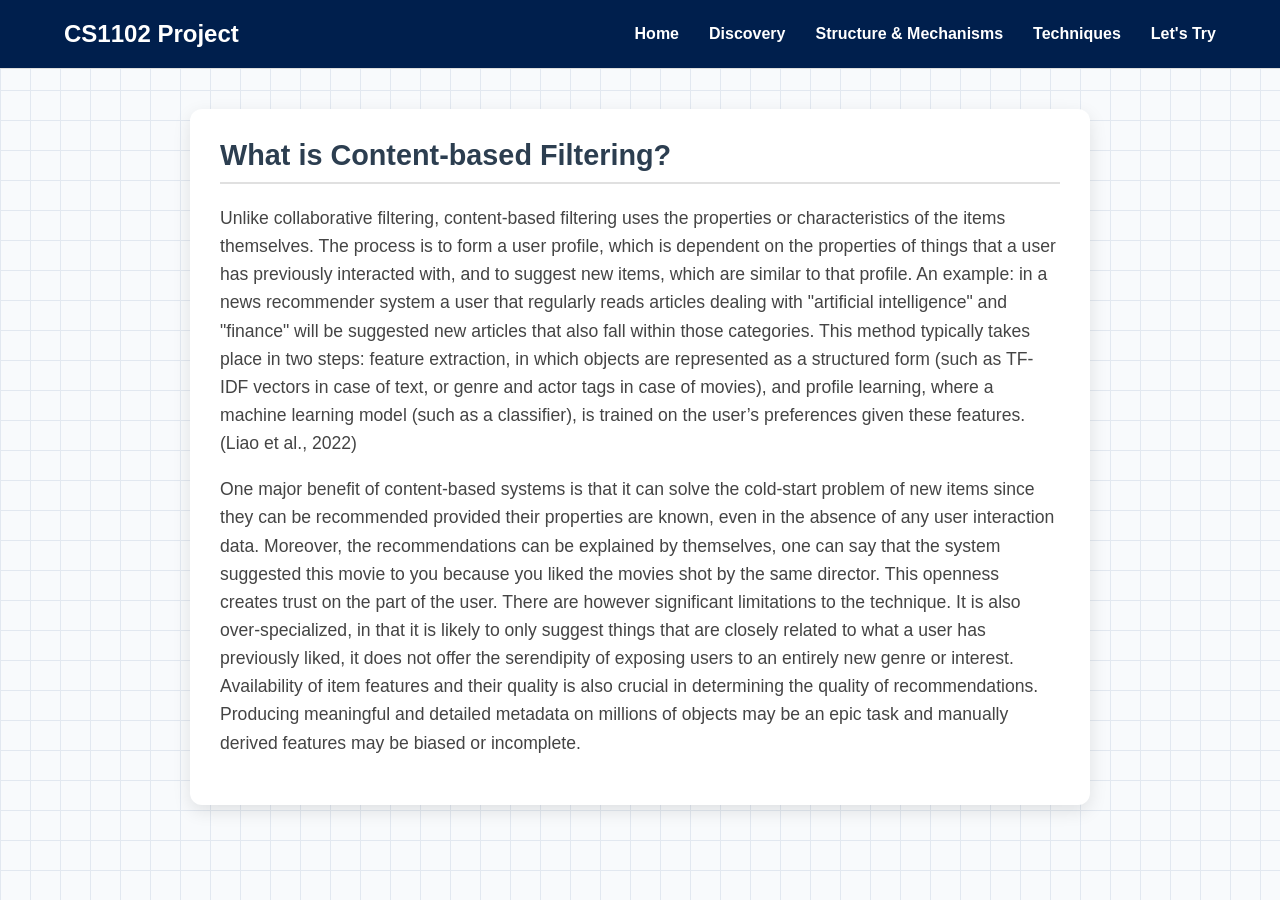
<file: mechanism2.html>
<!DOCTYPE html>
<html lang="zh-Hant">
<head>
    <meta charset="UTF-8">
    <title>CS1102 Project</title>
    <link rel="stylesheet" href="style.css">
        <style>     
        body {
            margin: 0;
            padding: 0;
            background-color: #f8fafc; 
            
            background-image: 
                linear-gradient(#e2e8f0 1px, transparent 1px),
                linear-gradient(90deg, #e2e8f0 1px, transparent 1px);
            background-size: 30px 30px;
            background-attachment: fixed;
            font-family: -apple-system, BlinkMacSystemFont, "Segoe UI", Roboto, sans-serif;
        }
        </style>
</head>
<body>

<header class="nav-bar">
  <div class="logo">CS1102 Project</div>
  <nav class="menu-group">
    <a href="index.html" class="nav-item">Home</a>

    <div class="nav-item">
      Discovery
      <div class="dropdown-list">
        <a href="ethical.html">Ethical Problems</a>
        <a href="trend.html">Future Trends</a>
          <a href="insights.html">Our Insights</a>
      </div>
    </div> 

    <div class="nav-item">
      Structure & Mechanisms
      <div class="dropdown-list">
        <a href="mechanism1.html">Collaborative Filtering</a>
        <a href="mechanism2.html">Content-Based Filtering</a>
        <a href="llm.html">What's new?</a>
      </div>
</div>
      <div class = "nav-item">
        Techniques
        <div class="dropdown-list">
          <a href = "Approach.html">Tranditional Approaches</a href>
         <a href = "twostage.html">The Modern Two-Stage Pipeline</a href>
           <a href = "llmpower.html">LLM-Powered Innovation</a href>
           </div>
      </div>
      <a href="letstry.html" class="nav-item">Let's Try</a>
  </nav>
</header>

<section class="content-mechanisms"> 
    <article>
      <h2>What is Content-based Filtering?</h2>
      <p>
        Unlike collaborative filtering, content-based filtering uses the properties or characteristics of the items themselves. The process is to form a user profile, which is dependent on the properties of things that a user has previously interacted with, and to suggest new items, which are similar to that profile. An example: in a news recommender system a user that regularly reads articles dealing with "artificial intelligence" and "finance" will be suggested new articles that also fall within those categories. This method typically takes place in two steps: feature extraction, in which objects are represented as a structured form (such as TF-IDF vectors in case of text, or genre and actor tags in case of movies), and profile learning, where a machine learning model (such as a classifier), is trained on the user’s preferences given these features. (Liao et al., 2022) 
      </p>
      <p>
       One major benefit of content-based systems is that it can solve the cold-start problem of new items since they can be recommended provided their properties are known, even in the absence of any user interaction data. Moreover, the recommendations can be explained by themselves, one can say that the system suggested this movie to you because you liked the movies shot by the same director. This openness creates trust on the part of the user. There are however significant limitations to the technique. It is also over-specialized, in that it is likely to only suggest things that are closely related to what a user has previously liked, it does not offer the serendipity of exposing users to an entirely new genre or interest. Availability of item features and their quality is also crucial in determining the quality of recommendations. Producing meaningful and detailed metadata on millions of objects may be an epic task and manually derived features may be biased or incomplete.
      </p>
    </article>
  </section>

</body>
</html>

</body>
</html>
</file>
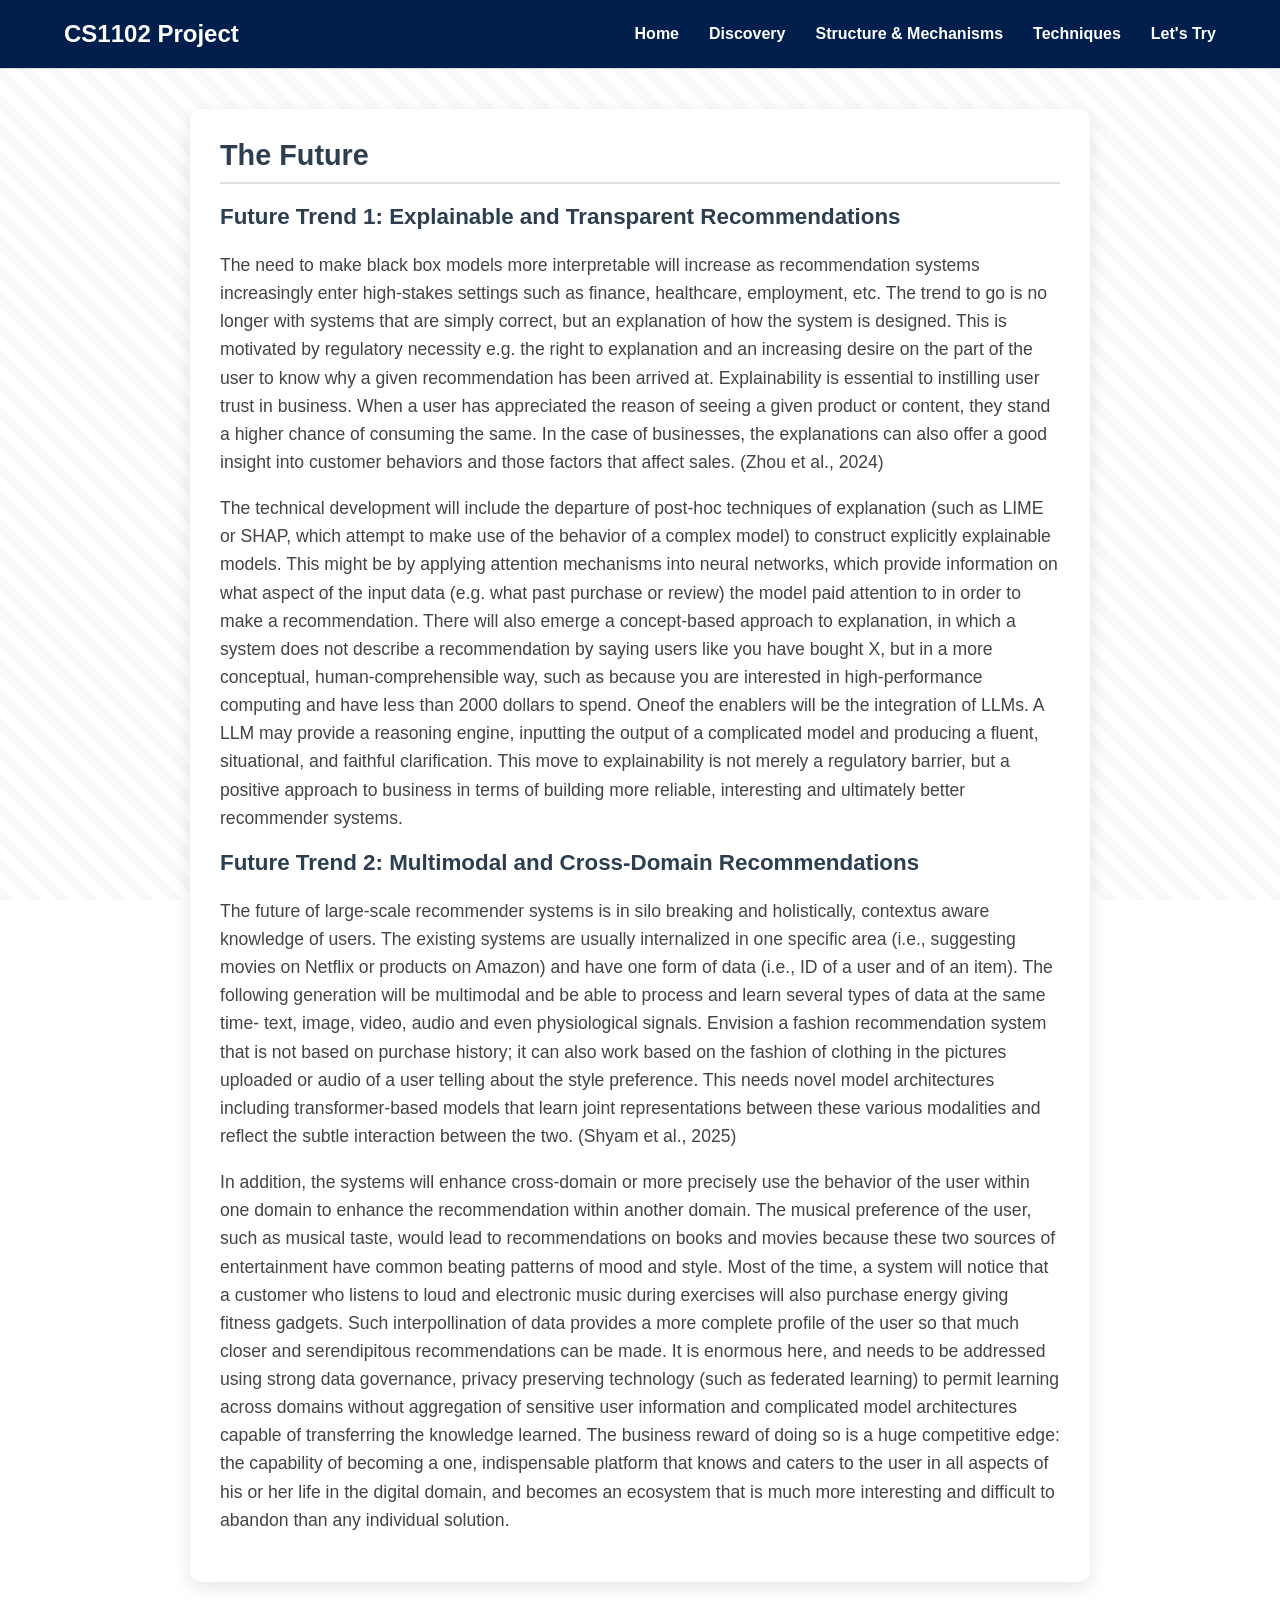
<file: trend.html>
<!DOCTYPE html>
<html lang="zh-Hant">
<head>
    <meta charset="UTF-8">
    <title>CS1102 Project</title>
    <link rel="stylesheet" href="style.css">
        <style>

    body {
        margin: 0;
        padding: 0;
        background-color: #ffffff;
        background-image: repeating-linear-gradient(
            45deg,
            #f8f9fa,
            #f8f9fa 10px,
            #ffffff 10px,
            #ffffff 20px
        );
        background-attachment: fixed;
        font-family: Arial, sans-serif;
    }
    </style>
</head>
<body>

<header class="nav-bar">
  <div class="logo">CS1102 Project</div>
  <nav class="menu-group">
    <a href="index.html" class="nav-item">Home</a>

    <div class="nav-item">
      Discovery
      <div class="dropdown-list">
        <a href="ethical.html">Ethical Problems</a>
        <a href="trend.html">Future Trends</a>
          <a href="insights.html">Our Insights</a>
      </div>
    </div> 

    <div class="nav-item">
      Structure & Mechanisms
      <div class="dropdown-list">
        <a href="mechanism1.html">Collaborative Filtering</a>
        <a href="mechanism2.html">Content-Based Filtering</a>
        <a href="llm.html">What's new?</a>
      </div>
</div>
      <div class = "nav-item">
        Techniques
        <div class="dropdown-list">
          <a href = "Approach.html">Tranditional Approaches</a href>
         <a href = "twostage.html">The Modern Two-Stage Pipeline</a href>
           <a href = "llmpower.html">LLM-Powered Innovation</a href>
           </div>
      </div>
      <a href="letstry.html" class="nav-item">Let's Try</a>
  </nav>
</header>

<section class="content-mechanisms"> 
    <article>
      <h2>The Future</h2>
      <h3>Future Trend 1: Explainable and Transparent Recommendations </h3>
      <p>
        The need to make black box models more interpretable will increase as recommendation systems increasingly enter high-stakes settings such as finance, healthcare, employment, etc. The trend to go is no longer with systems that are simply correct, but an explanation of how the system is designed. This is motivated by regulatory necessity e.g. the right to explanation and an increasing desire on the part of the user to know why a given recommendation has been arrived at. Explainability is essential to instilling user trust in business. When a user has appreciated the reason of seeing a given product or content, they stand a higher chance of consuming the same. In the case of businesses, the explanations can also offer a good insight into customer behaviors and those factors that affect sales. (Zhou et al., 2024) 
      </p>
      <p>
        The technical development will include the departure of post-hoc techniques of explanation (such as LIME or SHAP, which attempt to make use of the behavior of a complex model) to construct explicitly explainable models. This might be by applying attention mechanisms into neural networks, which provide information on what aspect of the input data (e.g. what past purchase or review) the model paid attention to in order to make a recommendation. There will also emerge a concept-based approach to explanation, in which a system does not describe a recommendation by saying users like you have bought X, but in a more conceptual, human-comprehensible way, such as because you are interested in high-performance computing and have less than 2000 dollars to spend. Oneof the enablers will be the integration of LLMs. A LLM may provide a reasoning engine, inputting the output of a complicated model and producing a fluent, situational, and faithful clarification. This move to explainability is not merely a regulatory barrier, but a positive approach to business in terms of building more reliable, interesting and ultimately better recommender systems.
      </p>
      <h3>Future Trend 2: Multimodal and Cross-Domain Recommendations </h3>
      <p>
        The future of large-scale recommender systems is in silo breaking and holistically, contextus aware knowledge of users. The existing systems are usually internalized in one specific area (i.e., suggesting movies on Netflix or products on Amazon) and have one form of data (i.e., ID of a user and of an item). The following generation will be multimodal and be able to process and learn several types of data at the same time- text, image, video, audio and even physiological signals. Envision a fashion recommendation system that is not based on purchase history; it can also work based on the fashion of clothing in the pictures uploaded or audio of a user telling about the style preference. This needs novel model architectures including transformer-based models that learn joint representations between these various modalities and reflect the subtle interaction between the two. (Shyam et al., 2025) 
      </p>
      <p>
        In addition, the systems will enhance cross-domain or more precisely use the behavior of the user within one domain to enhance the recommendation within another domain. The musical preference of the user, such as musical taste, would lead to recommendations on books and movies because these two sources of entertainment have common beating patterns of mood and style. Most of the time, a system will notice that a customer who listens to loud and electronic music during exercises will also purchase energy giving fitness gadgets. Such interpollination of data provides a more complete profile of the user so that much closer and serendipitous recommendations can be made. It is enormous here, and needs to be addressed using strong data governance, privacy preserving technology (such as federated learning) to permit learning across domains without aggregation of sensitive user information and complicated model architectures capable of transferring the knowledge learned. The business reward of doing so is a huge competitive edge: the capability of becoming a one, indispensable platform that knows and caters to the user in all aspects of his or her life in the digital domain, and becomes an ecosystem that is much more interesting and difficult to abandon than any individual solution. 
      </p>
    </article>
  </section>


</body>
</html>

</body>
</html>
</file>
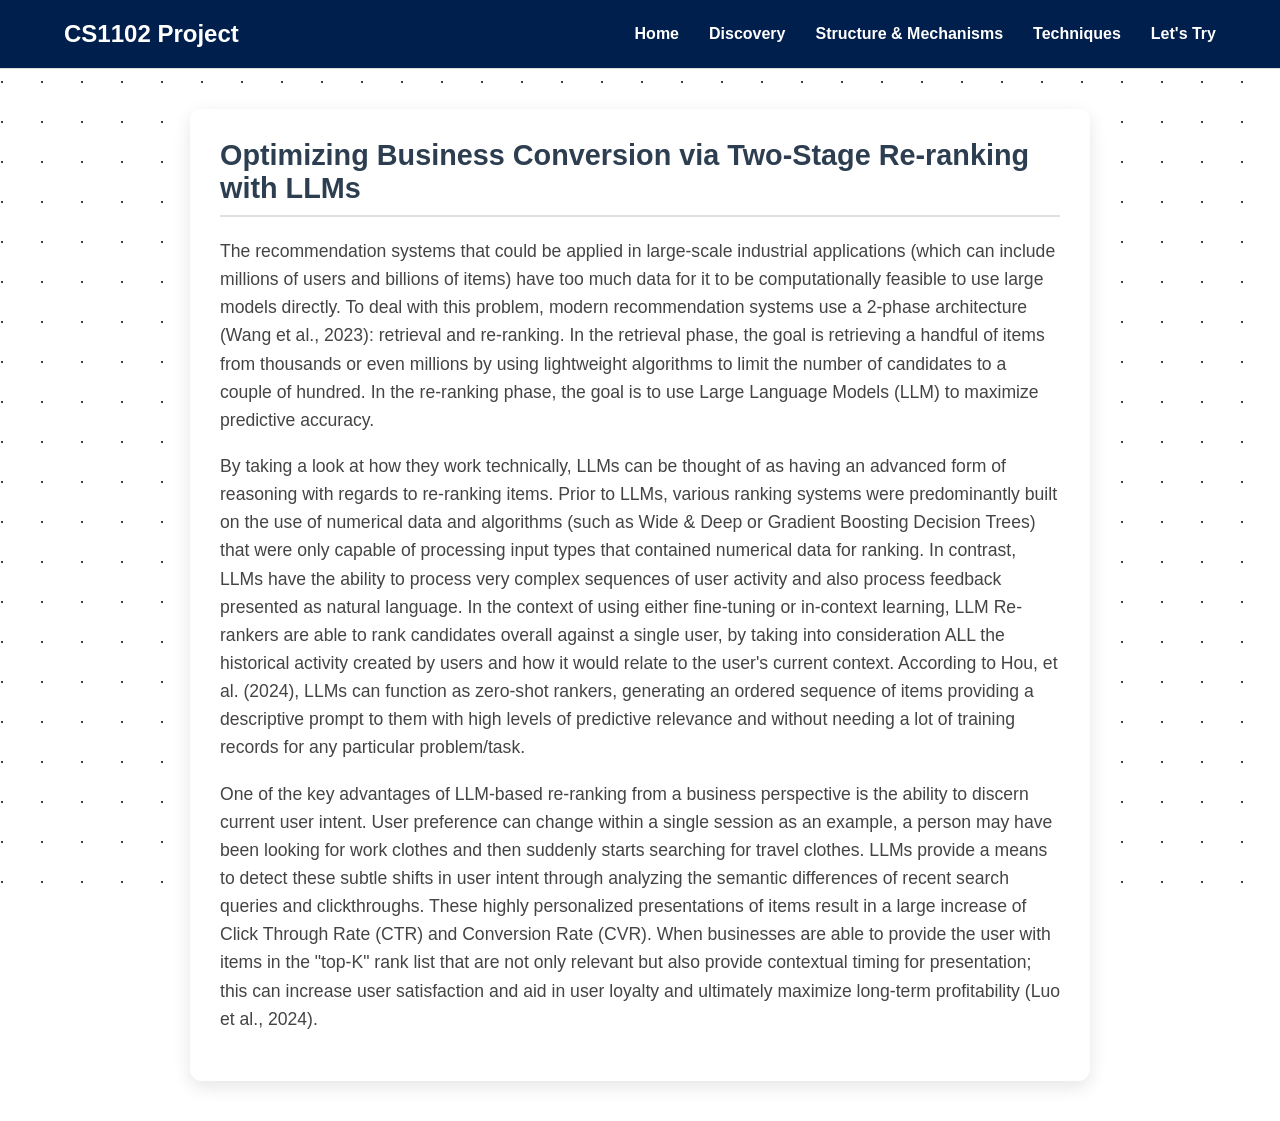
<file: twostage.html>
<!DOCTYPE html>
<html lang="zh-Hant">
<head>
    <meta charset="UTF-8">
    <title>CS1102 Project</title>
    <link rel="stylesheet" href="style.css">
    <style>
    body {
        margin: 0;
        background-color: #ffffff; 
       
        background-image: 
        radial-gradient(circle at 2px 2px, #334155 1px, transparent 0);
        background-size: 40px 40px, 40px 40px, 20px 20px;
        background-attachment: fixed;
        color: #f8fafc;
    }
    </style>
</head>
<body>

<header class="nav-bar">
  <div class="logo">CS1102 Project</div>
  <nav class="menu-group">
    <a href="index.html" class="nav-item">Home</a>

    <div class="nav-item">
      Discovery
      <div class="dropdown-list">
        <a href="ethical.html">Ethical Problems</a>
        <a href="trend.html">Future Trends</a>
          <a href="insights.html">Our Insights</a>
      </div>
    </div> 

    <div class="nav-item">
      Structure & Mechanisms
      <div class="dropdown-list">
        <a href="mechanism1.html">Collaborative Filtering</a>
        <a href="mechanism2.html">Content-Based Filtering</a>
        <a href="llm.html">What's new?</a>
      </div>
</div>
      <div class = "nav-item">
        Techniques
        <div class="dropdown-list">
          <a href = "Approach.html">Tranditional Approaches</a href>
         <a href = "twostage.html">The Modern Two-Stage Pipeline</a href>
           <a href = "llmpower.html">LLM-Powered Innovation</a href>
           </div>
      </div>
      <a href="letstry.html" class="nav-item">Let's Try</a>
  </nav>
</header>


<section class="content-mechanisms"> 
    <article>
      <h2>Optimizing Business Conversion via Two-Stage Re-ranking with LLMs</h2>
      <p>
        The recommendation systems that could be applied in large-scale industrial applications (which can include millions of users and billions of items) have too much data for it to be computationally feasible to use large models directly. To deal with this problem, modern recommendation systems use a 2-phase architecture (Wang et al., 2023): retrieval and re-ranking. In the retrieval phase, the goal is retrieving a handful of items from thousands or even millions by using lightweight algorithms to limit the number of candidates to a couple of hundred. In the re-ranking phase, the goal is to use Large Language Models (LLM) to maximize predictive accuracy.
    </p>
      <p>
        By taking a look at how they work technically, LLMs can be thought of as having an advanced form of reasoning with regards to re-ranking items. Prior to LLMs, various ranking systems were predominantly built on the use of numerical data and algorithms (such as Wide & Deep or Gradient Boosting Decision Trees) that were only capable of processing input types that contained numerical data for ranking. In contrast, LLMs have the ability to process very complex sequences of user activity and also process feedback presented as natural language. In the context of using either fine-tuning or in-context learning, LLM Re-rankers are able to rank candidates overall against a single user, by taking into consideration ALL the historical activity created by users and how it would relate to the user's current context. According to Hou, et al. (2024), LLMs can function as zero-shot rankers, generating an ordered sequence of items providing a descriptive prompt to them with high levels of predictive relevance and without needing a lot of training records for any particular problem/task.
      </p>
      <p>
        One of the key advantages of LLM-based re-ranking from a business perspective is the ability to discern current user intent. User preference can change within a single session as an example, a person may have been looking for work clothes and then suddenly starts searching for travel clothes. LLMs provide a means to detect these subtle shifts in user intent through analyzing the semantic differences of recent search queries and clickthroughs. These highly personalized presentations of items result in a large increase of Click Through Rate (CTR) and Conversion Rate (CVR). When businesses are able to provide the user with items in the "top-K" rank list that are not only relevant but also provide contextual timing for presentation; this can increase user satisfaction and aid in user loyalty and ultimately maximize long-term profitability (Luo et al., 2024).

      </p>
      <p>

    </p>
    </article>
  </section>
</body>
</html>
</file>
<file: style.css>
* {
    margin: 0;
    padding: 0;
    box-sizing: border-box;
    font-family: Arial, sans-serif;
}


.nav-bar {
    display: flex;
    justify-content: space-between;
    align-items: center;
    padding: 0 5%;
    height: 15;
    background-color: #001f4d; 
    border-bottom: 1px solid #ddd;
}

.logo {
    font-weight: bold;
    color: #ffffff;
    font-size: 24px;
}


.menu-group {
    display: flex;
    gap: 30px;
}


.nav-item {
    position: relative;
    text-decoration: none;
    color: white;
    font-weight: bold;
    padding: 25px 0;
    cursor: pointer;
    transition: color 0.3s ease;
}


.nav-item:hover {
    color: #ffcc00; 
}

.nav-item::after {
    content: "";
    position: absolute;
    left: 0;
    bottom: 15px;
    width: 0%;
    height: 3px;
    background-color: #ffcc00;
    transition: width 0.3s ease;
}

.nav-item:hover::after {
    width: 100%;
}


.nav-item.active {
    color: #ffcc00;
}

.nav-item.active::after {
    width: 100%;
    background-color: #ffcc00;
}


.dropdown-list {
    display: none;
    position: absolute;
    top: 70px;
    left: 0;
    background-color: white;
    min-width: 200px;
    box-shadow: 0 4px 8px rgba(0,0,0,0.1);
    border-radius: 4px;
    overflow: hidden;
    z-index: 100;
}

.nav-item:hover .dropdown-list {
    display: block;
}

.dropdown-list a {
    display: block;
    padding: 12px 16px;
    color: #333;
    text-decoration: none;
    border-bottom: 1px solid #eee;
}

.dropdown-list a:hover {
    background-color: #f5f5f5;
}
/* Hero section */
.hero-section {
    background: linear-gradient(rgba(0, 0, 40, 0.7), rgba(0, 0, 40, 0.7));
    background-size: cover;
    background-position: center;
    height: 220px;             /* compact height */
    display: flex;
    flex-direction: column;
    justify-content: center;
    align-items: center;       /* centers horizontally */
    color: white;
    text-align: center;        /* centers text */
    padding: 20px;
}

/* Project title */
.hero-section h1 {
    font-size: 28px;
    margin-bottom: 12px;
}

/* Subtitle */
.hero-section p {
    font-size: 20px;
    margin: 5;
}

/* Main content area */
.main-content {
    max-width: 800px;          /* keeps content narrow */
    margin: 30px auto;         /* centers content block */
    text-align: center;        /* centers text */
    line-height: 1.6;
}

/* Team section */
.team-section {
    margin: 20px 0 20px 40px;   /* adds 40px space from the left */
    max-width: 600px;
    padding: 15px;
    text-align: left;           /* keep names aligned neatly */
}

/* Heading */
.team-section h2 {
    font-size: 20px;
    margin-bottom: 10px;
    color: #001f4d;
}

/* Member list */
.member {
    display: flex;
    justify-content: space-between; /* name left, ID right */
    font-size: 14px;
    margin: 4px 0;
    color: #333;
}

.member .id {
    font-weight: bold;
    color: #0300b5;
}

/*content format*/
/* style.css */

body {
  font-family: "Segoe UI", Arial, sans-serif;
  background: #f9f9fb;
  margin: 0;
  padding: 0;
}


/* Content Section */
.content-mechanisms {
  max-width: 900px;
  margin: 40px auto;
  background: #ffffff;
  border-radius: 12px;
  box-shadow: 0 6px 18px rgba(0,0,0,0.1);
  padding: 30px;
}

.content-mechanisms h2 {
  font-size: 1.8rem;
  color: #2c3e50;
  margin-bottom: 20px;
  border-bottom: 2px solid #e0e0e0;
  padding-bottom: 10px;
}

.content-mechanisms p {
  font-size: 1.1rem;
  line-height: 1.6;
  color: #444;
  margin-bottom: 18px;
}
.content-mechanisms h3 {
  font-size: 1.4rem;          /* slightly smaller than h2 */
  color: #2c3e50;             /* bright yellow */
  margin-bottom: 15px;
  padding-bottom: 6px;
  font-weight: 600;           /* semi-bold */
}

/* Scoped APA references styling */
.references {
  font-family: "Times New Roman", Times, serif;
  line-height: 1.6;
  margin: 20px 0 20px 60px; /* extra left margin */
}

.references h2 {
  font-size: 1.4em;
  margin-bottom: 10px;
  border-bottom: 1px solid #444;
  padding-bottom: 5px;
}

.references ol {
  list-style-type: decimal;
  margin-left: 0;
  padding-left: 0;
}

.references ol li {
  margin-bottom: 12px;
  padding-left: 40px;   /* space for hanging indent */
  text-indent: -40px;   /* hanging indent effect */
}

.references ol li em {
  font-style: italic;
}

.references ol li a {
  color: #0066cc;
  text-decoration: none;
}

.references ol li a:hover {
  text-decoration: underline;
  color: #004080;
}

/* content based*/

.content-base-body {
            font-family: sans-serif;
            margin: 30px;
            background-color: #f0f0f0;
        }
        .main-card {
            background: white;
            padding: 20px;
            border: 2px solid #333;
            width: 500px;
        }
        input {
            padding: 8px;
            width: 250px;
        }
        button {
            padding: 8px;
            cursor: pointer;
        }
        #result-area {
            margin-top: 20px;
            padding: 10px;
            border-top: 1px solid #ccc;
            display: none; /* Hidden until something is typed */
        }
        .recommendation-item {
            color: blue;
            font-weight: bold;
        }
</file>
